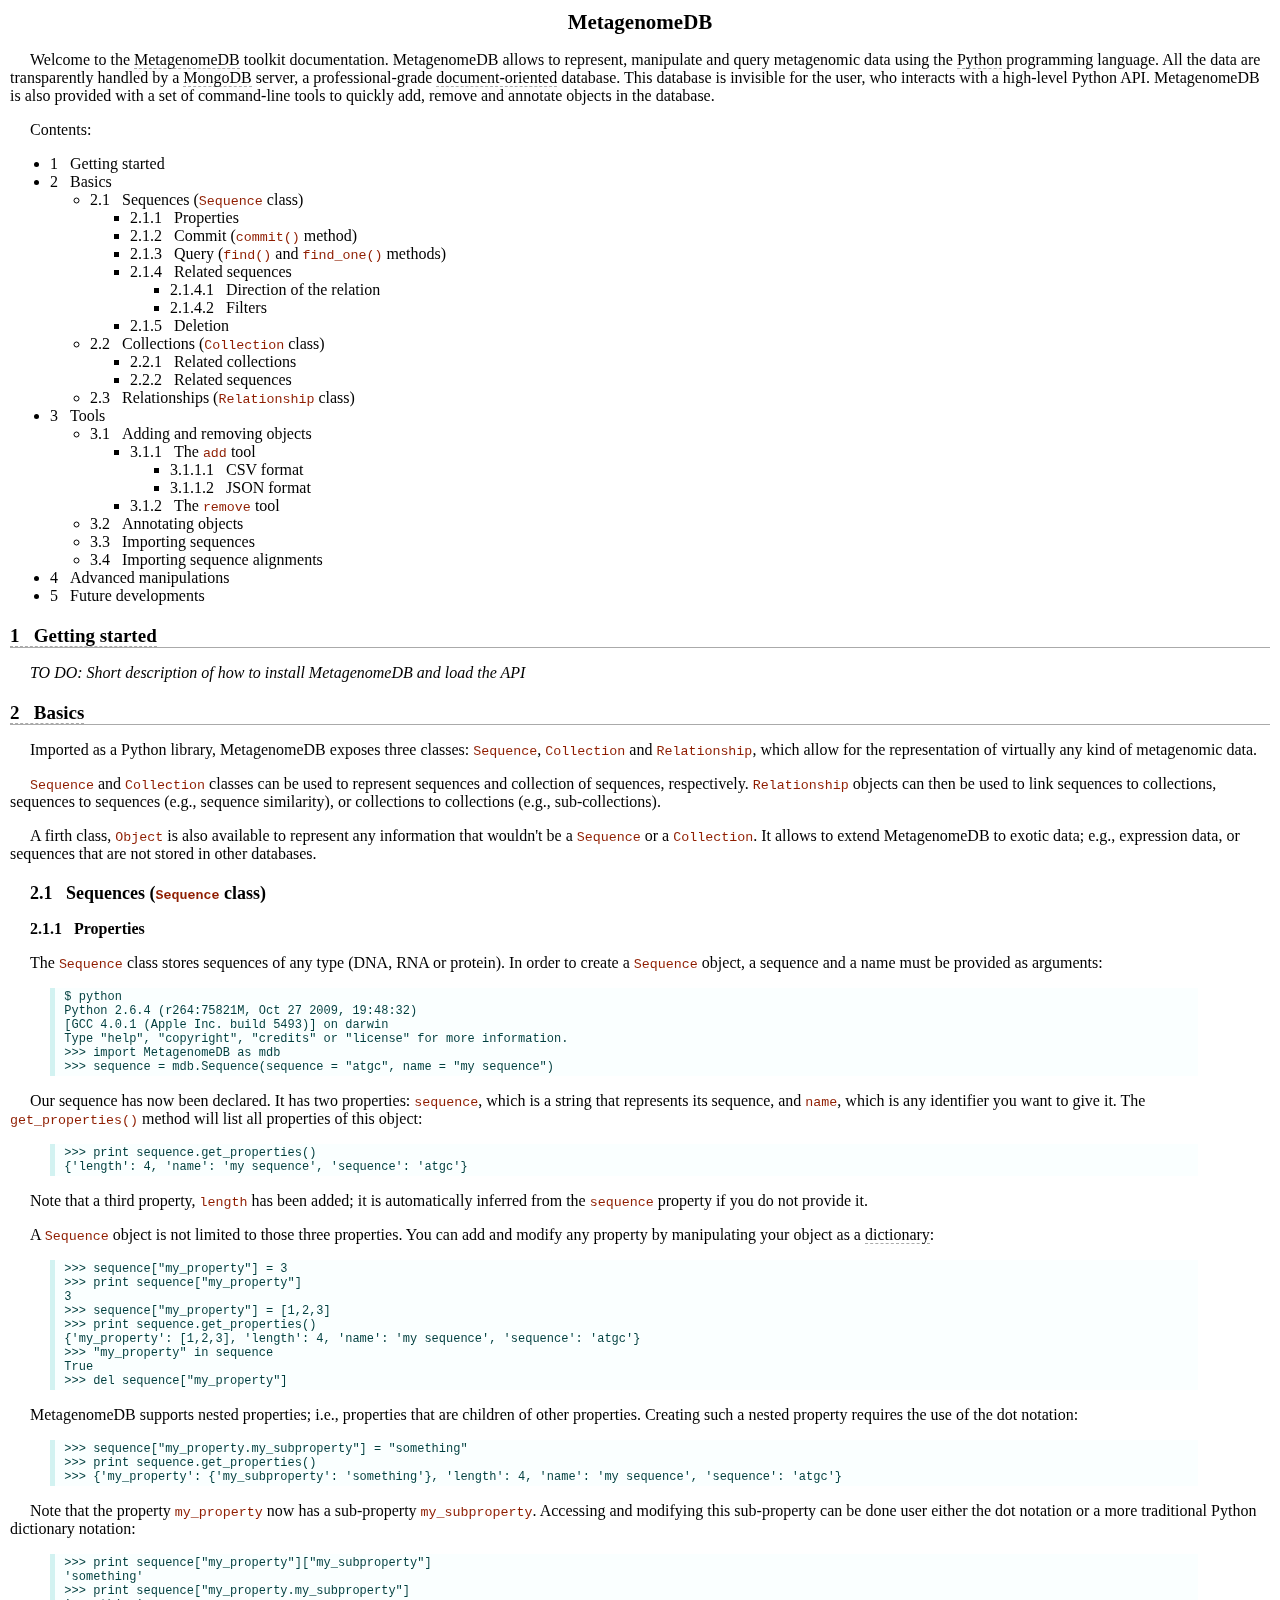
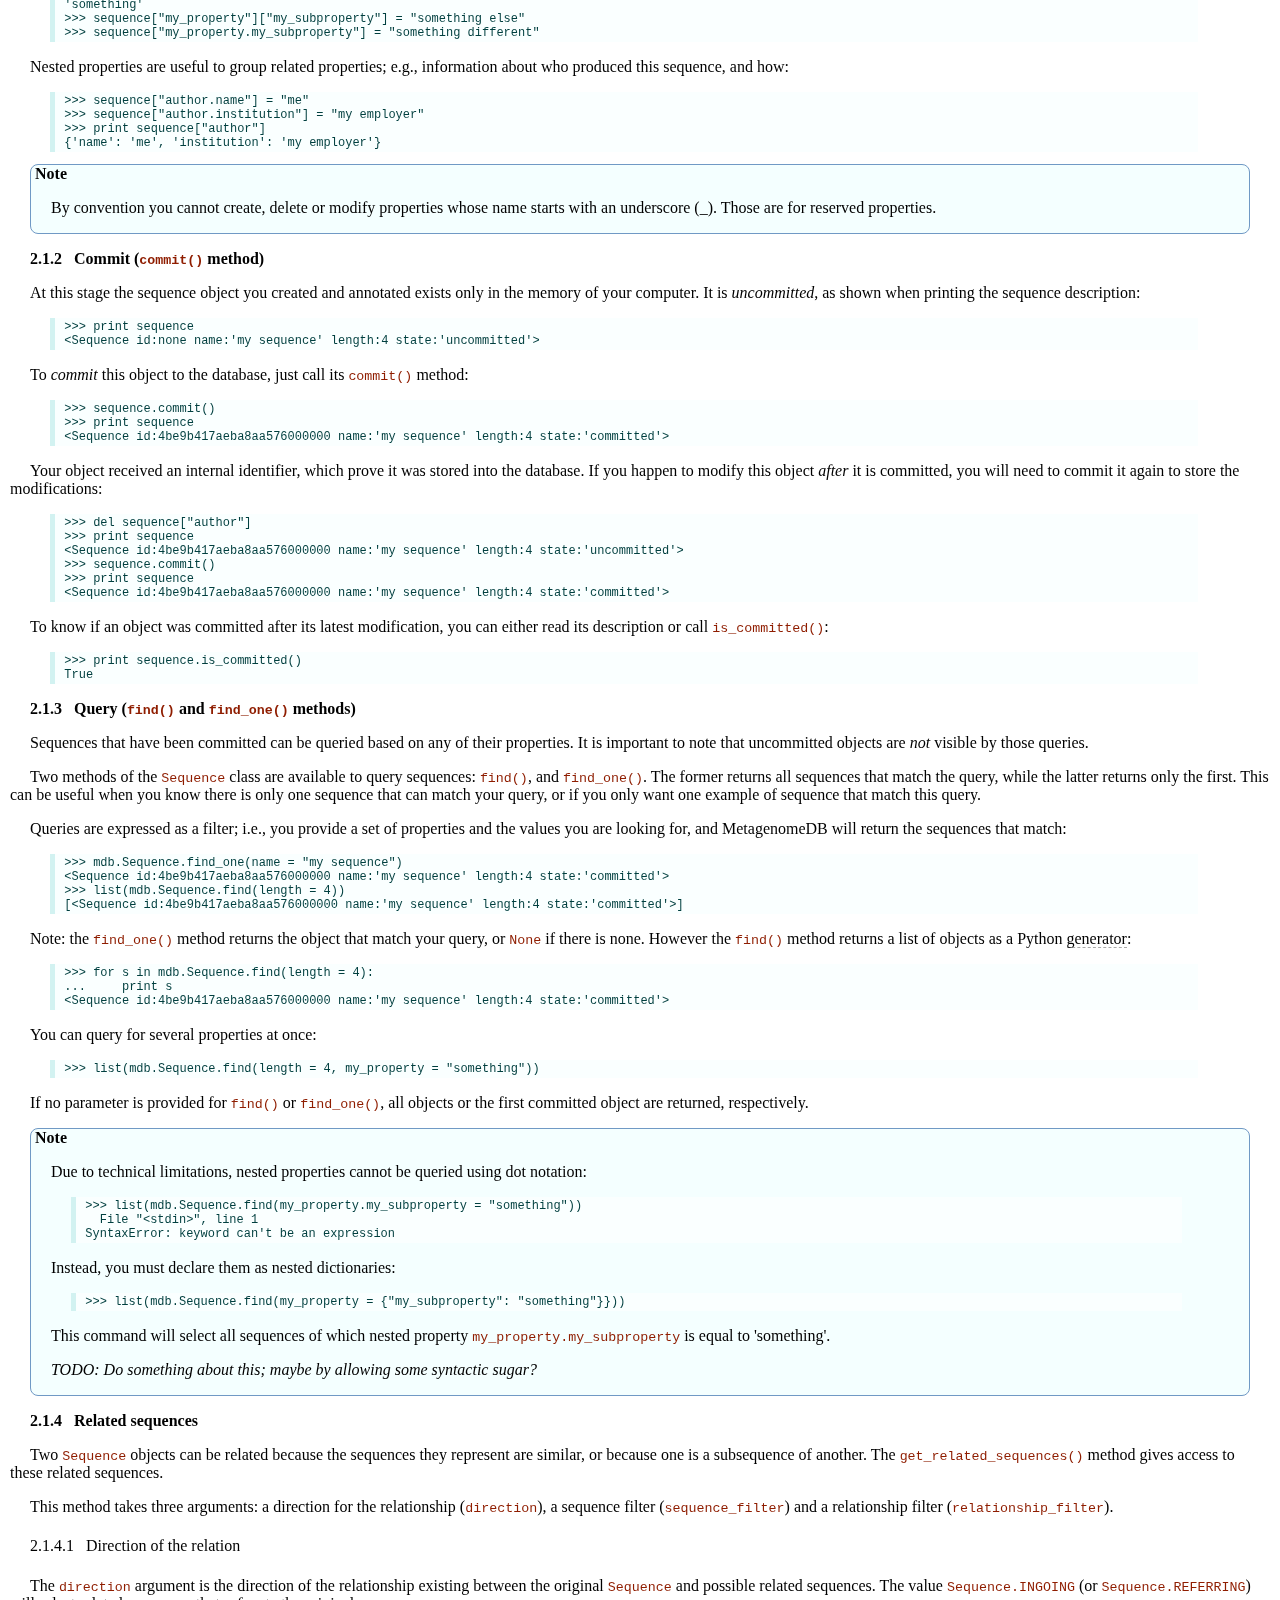
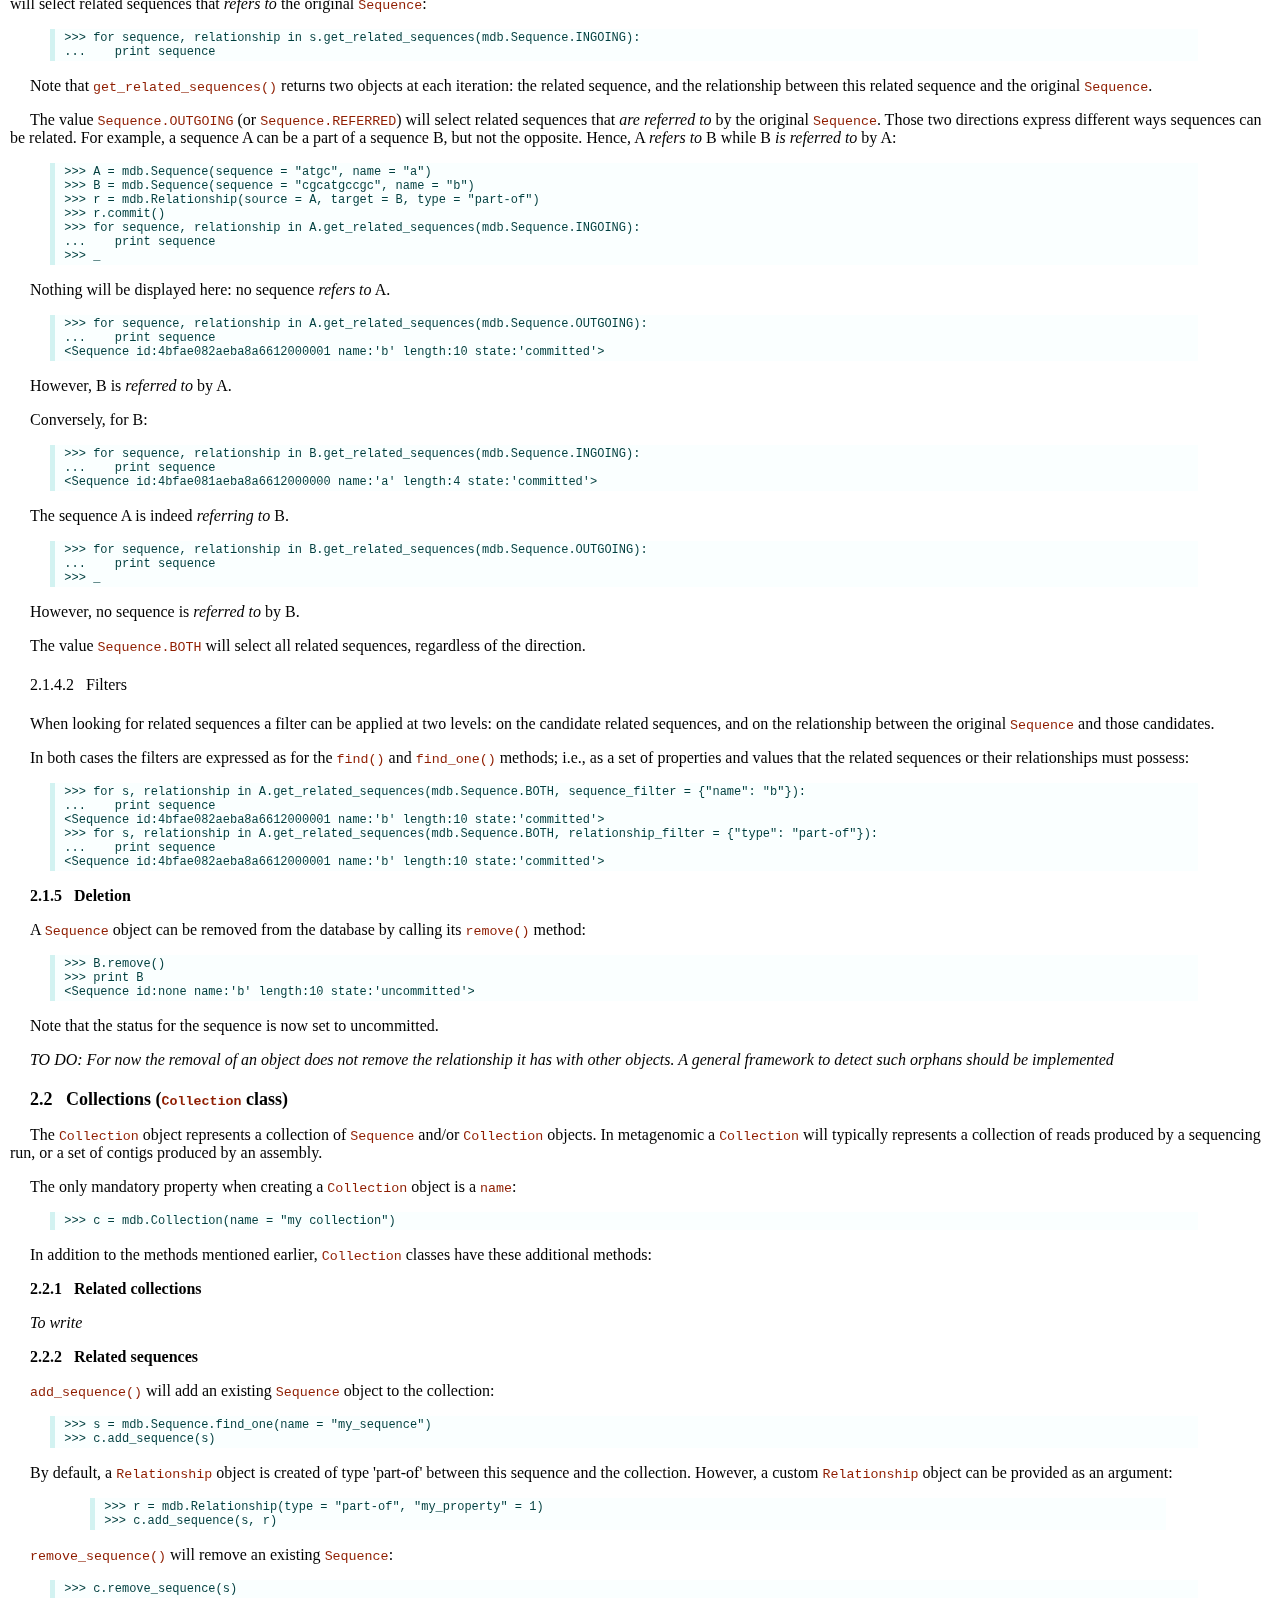
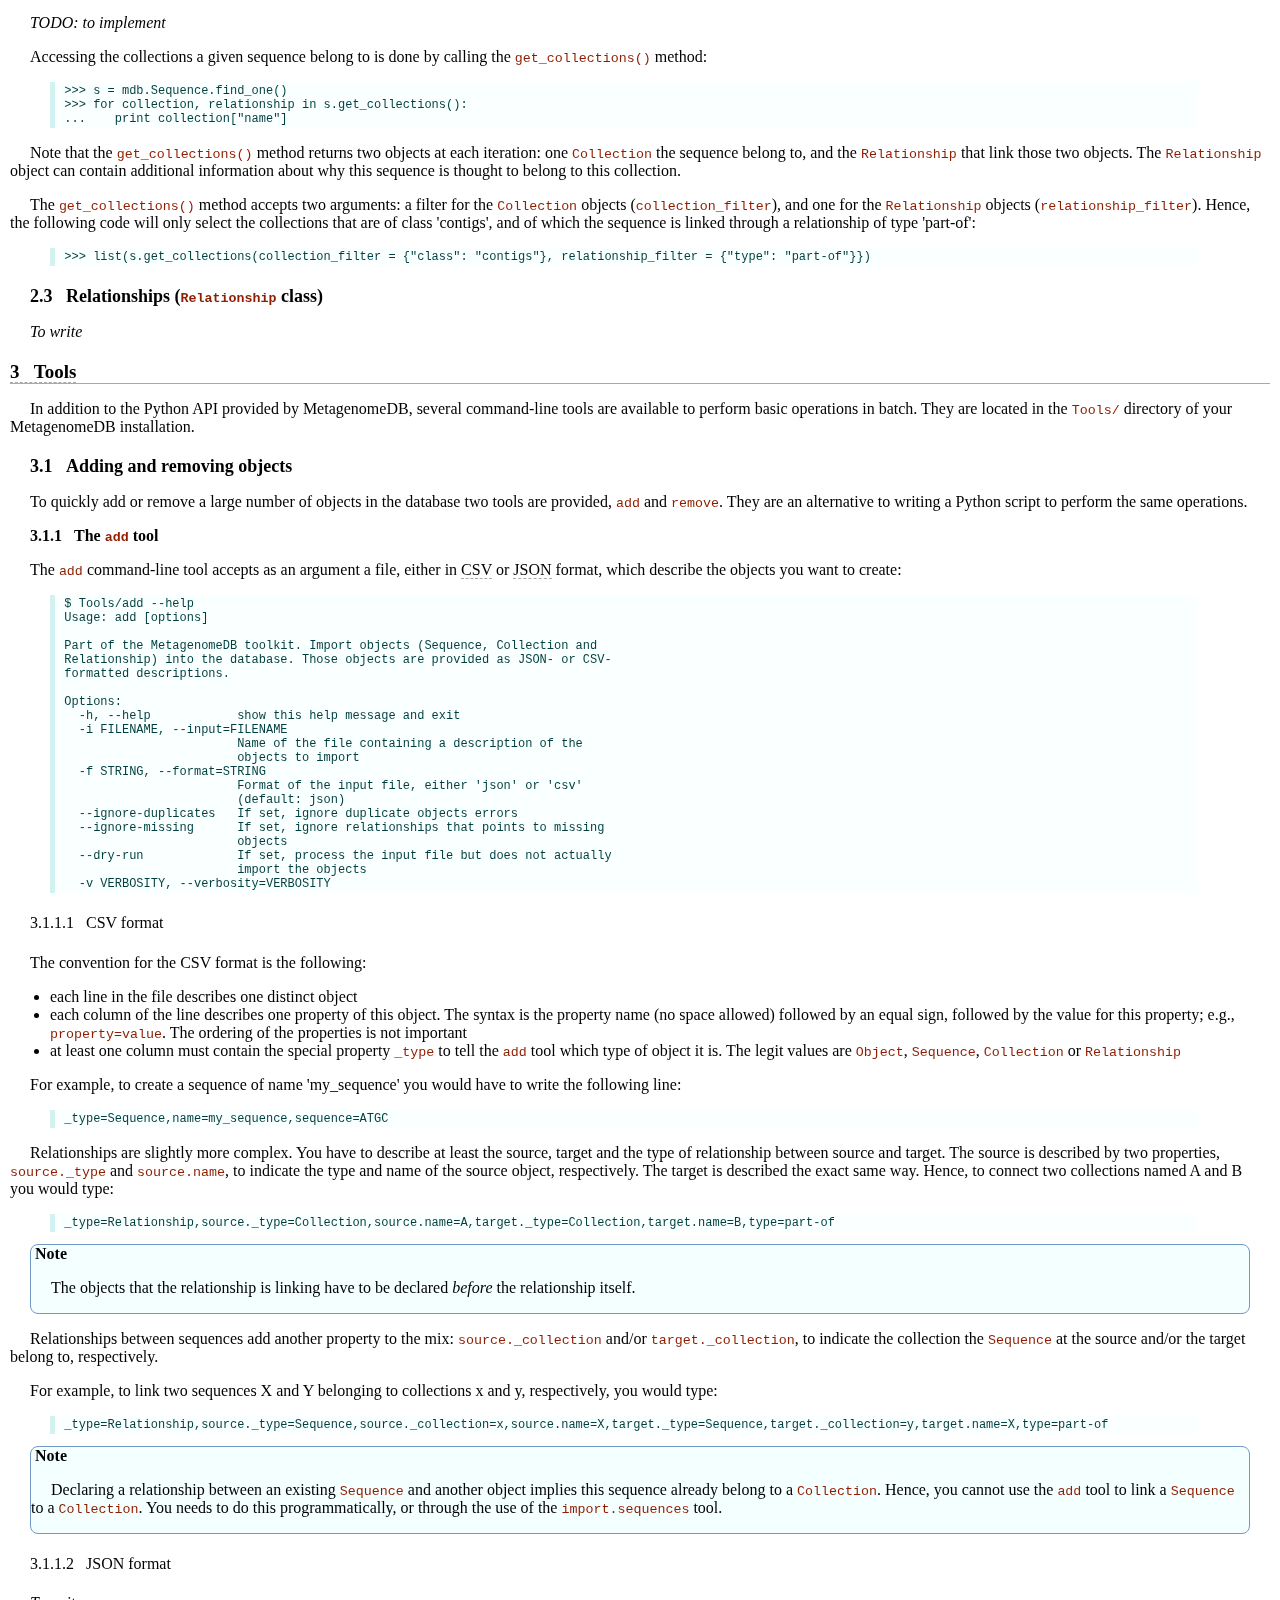
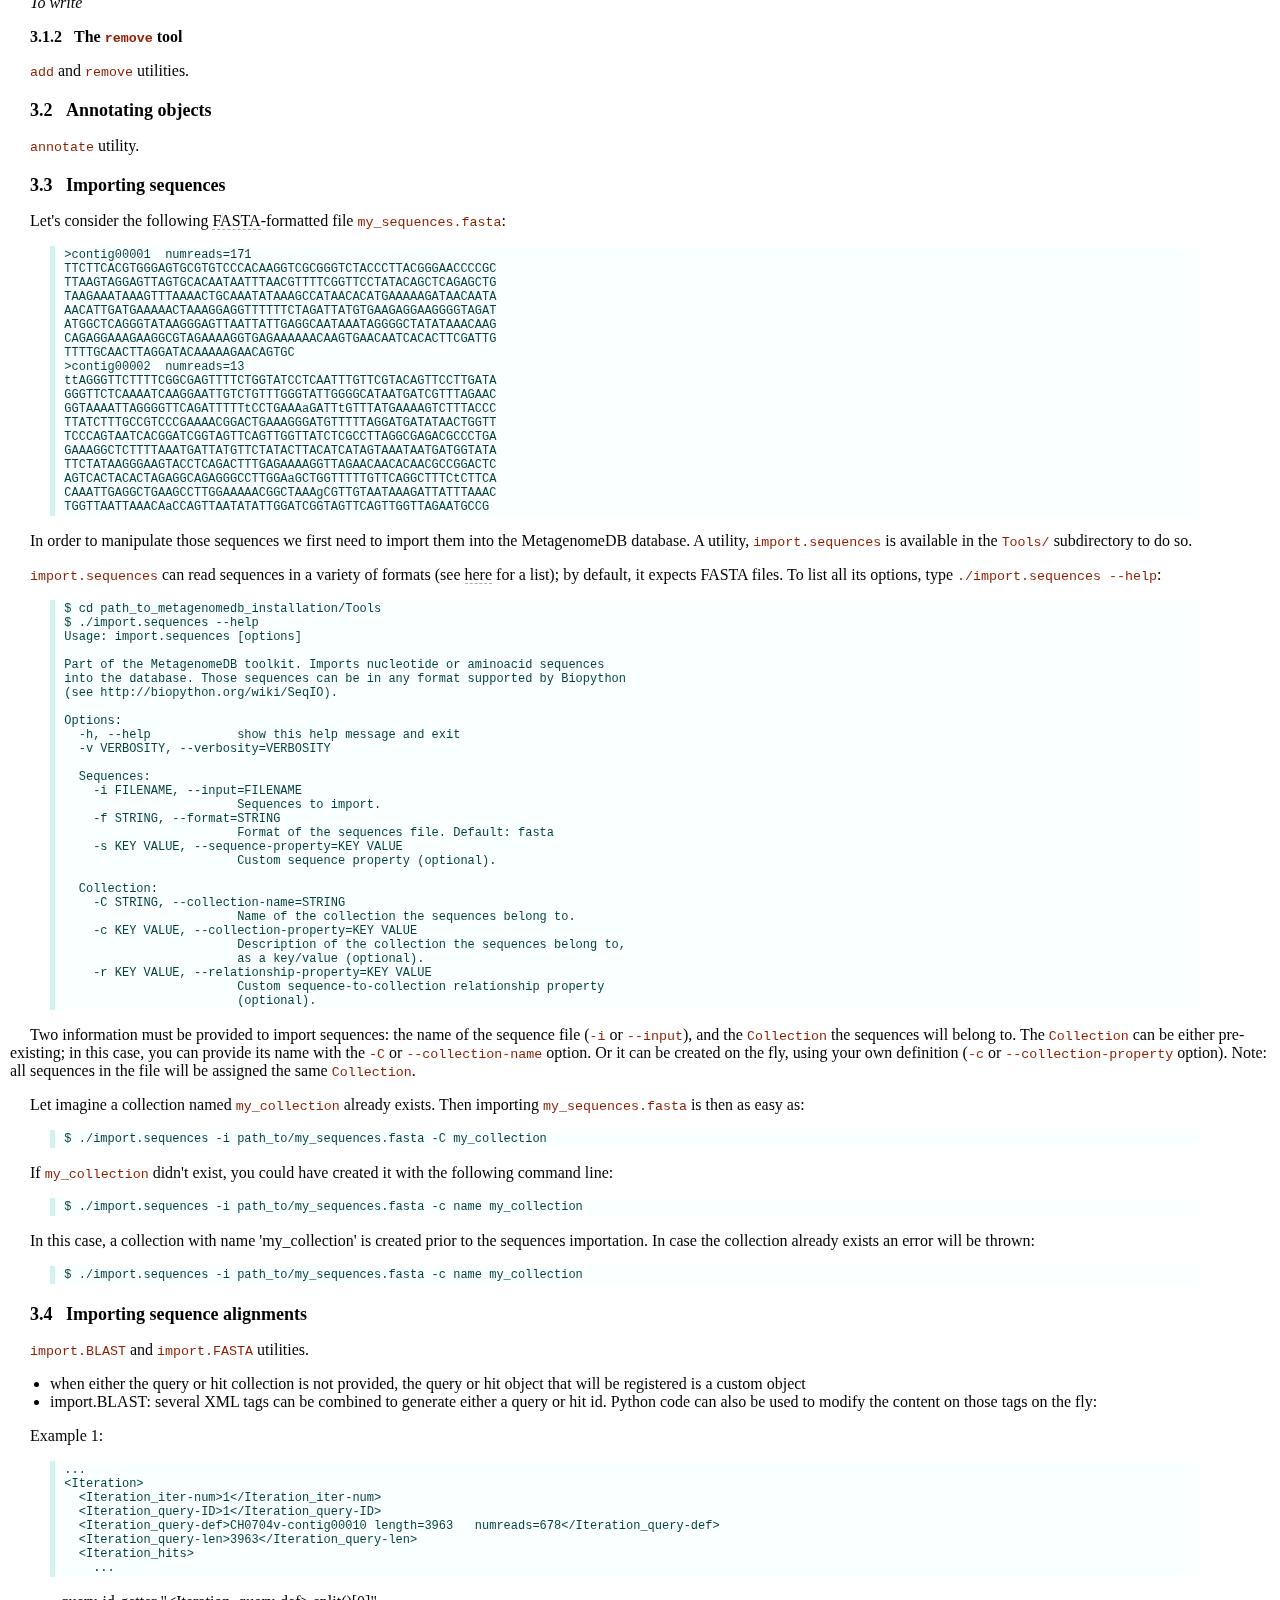
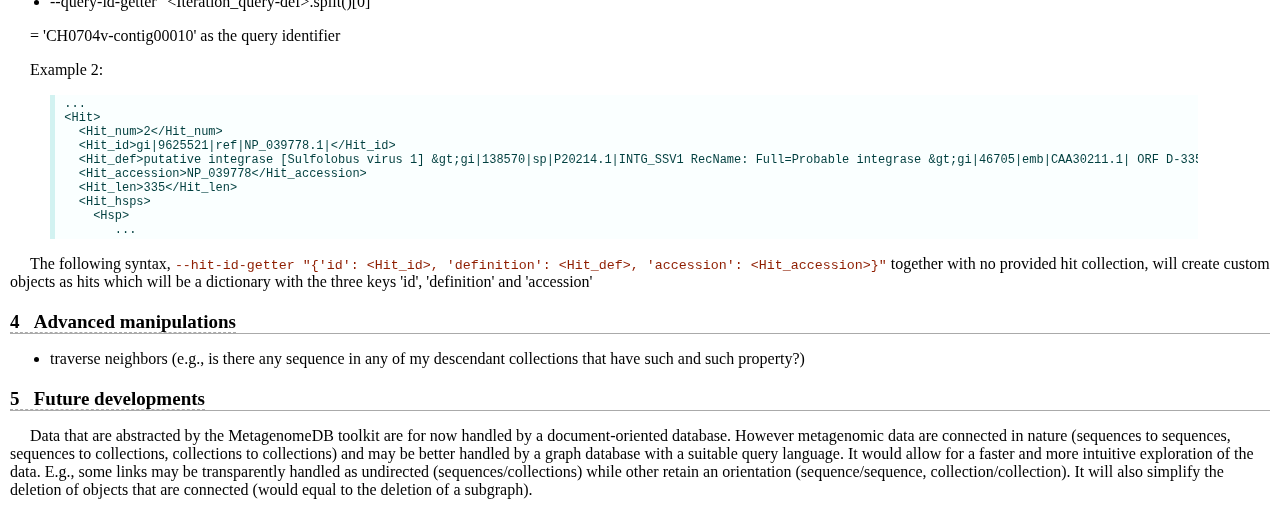
<file: doc/index.html>
<?xml version="1.0" encoding="utf-8" ?>
<!DOCTYPE html PUBLIC "-//W3C//DTD XHTML 1.0 Transitional//EN" "http://www.w3.org/TR/xhtml1/DTD/xhtml1-transitional.dtd">
<html xmlns="http://www.w3.org/1999/xhtml" xml:lang="en" lang="en">
<head>
<meta http-equiv="Content-Type" content="text/html; charset=utf-8" />
<meta name="generator" content="Docutils 0.6: http://docutils.sourceforge.net/" />
<title>MetagenomeDB</title>
<style type="text/css">

BODY {
	margin: 0;
	padding: 10px;
	font-family: Georgia, serif;
	font-size: 16px;
	color: #000;
}

PRE {
	font-family: Fixedsys, Monaco, Courier;
	font-size: 9pt;
	padding: 2px 0 2px 7pt;
	border-left: 5px solid #d2f2f1;
	margin-left: 40px;
	color: #003f3f;
	background: #faffff;
	overflow: auto;
	width: 90%;
 }

CODE, TT {
	font-family: Fixedsys, Monaco, Courier;
	font-size: 10pt;
	color: #8F1D00;
 }

H1.title {
	margin-top: 0px;
	font-size: 21px;
	border: none;
	text-align: center;
}

H1 {
	font-size: 19px;
	border-bottom: 1px solid #aaa;
	margin-top: 20px;
}

H2 {
	font-size: 18px;
	margin-left: 20px;
	margin-top: 20px;
}

H3 {
	font-size: 16px;
	margin-left: 20px;
}

H4 {
	font-size: 16px;
	margin-left: 20px;
	font-weight: normal;
}

P {
	text-indent: 20px;
}

A, A:hover, A:visited {
	color: #000;
	text-decoration: none;
	text-transformation: none;
	border-bottom: 1px dashed #aaa;	
}

H2 > A, H2 > A:hover, H2 > A:visited,
H3 > A, H3 > A:hover, H3 > A:visited,
H4 > A, H4 > A:hover, H4 > A:visited,
DIV.contents * A, DIV.contents * A:visited {
	border-bottom: none;
}

DIV.note {
	border: 1px solid #7099C5;
	background: #f4ffff;
	padding: 0;
	margin-left: 20px;
	margin-right: 20px;
	-webkit-border-radius: 8px;
	-moz-border-radius: 8px;
}

DIV.note > P.first {
	font-weight: bold;
	display: inline;
	padding: 4px 0 0 4px;
}
</style>
</head>
<body>
<div class="document" id="metagenomedb">
<h1 class="title">MetagenomeDB</h1>

<p>Welcome to the <a class="reference external" href="http://github.com/ajmazurie/MetagenomeDB">MetagenomeDB</a> toolkit documentation. MetagenomeDB allows to represent, manipulate and query metagenomic data using the <a class="reference external" href="http://www.python.org">Python</a> programming language. All the data are transparently handled by a <a class="reference external" href="http://www.mongodb.org">MongoDB</a> server, a professional-grade <a class="reference external" href="http://en.wikipedia.org/wiki/Document-oriented_database">document-oriented</a> database. This database is invisible for the user, who interacts with a high-level Python API. MetagenomeDB is also provided with a set of command-line tools to quickly add, remove and annotate objects in the database.</p>
<div class="contents topic" id="contents">
<p class="topic-title first">Contents:</p>
<ul class="auto-toc simple">
<li><a class="reference internal" href="#getting-started" id="id3">1&nbsp;&nbsp;&nbsp;Getting started</a></li>
<li><a class="reference internal" href="#basics" id="id4">2&nbsp;&nbsp;&nbsp;Basics</a><ul class="auto-toc">
<li><a class="reference internal" href="#sequences-sequence-class" id="id5">2.1&nbsp;&nbsp;&nbsp;Sequences (<tt class="docutils literal">Sequence</tt> class)</a><ul class="auto-toc">
<li><a class="reference internal" href="#properties" id="id6">2.1.1&nbsp;&nbsp;&nbsp;Properties</a></li>
<li><a class="reference internal" href="#commit-commit-method" id="id7">2.1.2&nbsp;&nbsp;&nbsp;Commit (<tt class="docutils literal">commit()</tt> method)</a></li>
<li><a class="reference internal" href="#query-find-and-find-one-methods" id="id8">2.1.3&nbsp;&nbsp;&nbsp;Query (<tt class="docutils literal">find()</tt> and <tt class="docutils literal">find_one()</tt> methods)</a></li>
<li><a class="reference internal" href="#related-sequences" id="id9">2.1.4&nbsp;&nbsp;&nbsp;Related sequences</a><ul class="auto-toc">
<li><a class="reference internal" href="#direction-of-the-relation" id="id10">2.1.4.1&nbsp;&nbsp;&nbsp;Direction of the relation</a></li>
<li><a class="reference internal" href="#filters" id="id11">2.1.4.2&nbsp;&nbsp;&nbsp;Filters</a></li>
</ul>
</li>
<li><a class="reference internal" href="#deletion" id="id12">2.1.5&nbsp;&nbsp;&nbsp;Deletion</a></li>
</ul>
</li>
<li><a class="reference internal" href="#collections-collection-class" id="id13">2.2&nbsp;&nbsp;&nbsp;Collections (<tt class="docutils literal">Collection</tt> class)</a><ul class="auto-toc">
<li><a class="reference internal" href="#related-collections" id="id14">2.2.1&nbsp;&nbsp;&nbsp;Related collections</a></li>
<li><a class="reference internal" href="#id2" id="id15">2.2.2&nbsp;&nbsp;&nbsp;Related sequences</a></li>
</ul>
</li>
<li><a class="reference internal" href="#relationships-relationship-class" id="id16">2.3&nbsp;&nbsp;&nbsp;Relationships (<tt class="docutils literal">Relationship</tt> class)</a></li>
</ul>
</li>
<li><a class="reference internal" href="#tools" id="id17">3&nbsp;&nbsp;&nbsp;Tools</a><ul class="auto-toc">
<li><a class="reference internal" href="#adding-and-removing-objects" id="id18">3.1&nbsp;&nbsp;&nbsp;Adding and removing objects</a><ul class="auto-toc">
<li><a class="reference internal" href="#the-add-tool" id="id19">3.1.1&nbsp;&nbsp;&nbsp;The <tt class="docutils literal">add</tt> tool</a><ul class="auto-toc">
<li><a class="reference internal" href="#csv-format" id="id20">3.1.1.1&nbsp;&nbsp;&nbsp;CSV format</a></li>
<li><a class="reference internal" href="#json-format" id="id21">3.1.1.2&nbsp;&nbsp;&nbsp;JSON format</a></li>
</ul>
</li>
<li><a class="reference internal" href="#the-remove-tool" id="id22">3.1.2&nbsp;&nbsp;&nbsp;The <tt class="docutils literal">remove</tt> tool</a></li>
</ul>
</li>
<li><a class="reference internal" href="#annotating-objects" id="id23">3.2&nbsp;&nbsp;&nbsp;Annotating objects</a></li>
<li><a class="reference internal" href="#importing-sequences" id="id24">3.3&nbsp;&nbsp;&nbsp;Importing sequences</a></li>
<li><a class="reference internal" href="#importing-sequence-alignments" id="id25">3.4&nbsp;&nbsp;&nbsp;Importing sequence alignments</a></li>
</ul>
</li>
<li><a class="reference internal" href="#advanced-manipulations" id="id26">4&nbsp;&nbsp;&nbsp;Advanced manipulations</a></li>
<li><a class="reference internal" href="#future-developments" id="id27">5&nbsp;&nbsp;&nbsp;Future developments</a></li>
</ul>
</div>
<div class="section" id="getting-started">
<h1><a class="toc-backref" href="#id3">1&nbsp;&nbsp;&nbsp;Getting started</a></h1>
<p><em>TO DO: Short description of how to install MetagenomeDB and load the API</em></p>
</div>
<div class="section" id="basics">
<h1><a class="toc-backref" href="#id4">2&nbsp;&nbsp;&nbsp;Basics</a></h1>
<p>Imported as a Python library, MetagenomeDB exposes three classes: <tt class="docutils literal">Sequence</tt>, <tt class="docutils literal">Collection</tt> and <tt class="docutils literal">Relationship</tt>, which allow for the representation of virtually any kind of metagenomic data.</p>
<p><tt class="docutils literal">Sequence</tt> and <tt class="docutils literal">Collection</tt> classes can be used to represent sequences and collection of sequences, respectively. <tt class="docutils literal">Relationship</tt> objects can then be used to link sequences to collections, sequences to sequences (e.g., sequence similarity), or collections to collections (e.g., sub-collections).</p>
<p>A firth class, <tt class="docutils literal">Object</tt> is also available to represent any information that wouldn't be a <tt class="docutils literal">Sequence</tt> or a <tt class="docutils literal">Collection</tt>. It allows to extend MetagenomeDB to exotic data; e.g., expression data, or sequences that are not stored in other databases.</p>
<div class="section" id="sequences-sequence-class">
<h2><a class="toc-backref" href="#id5">2.1&nbsp;&nbsp;&nbsp;Sequences (<tt class="docutils literal">Sequence</tt> class)</a></h2>
<div class="section" id="properties">
<h3><a class="toc-backref" href="#id6">2.1.1&nbsp;&nbsp;&nbsp;Properties</a></h3>
<p>The <tt class="docutils literal">Sequence</tt> class stores sequences of any type (DNA, RNA or protein). In order to create a <tt class="docutils literal">Sequence</tt> object, a sequence and a name must be provided as arguments:</p>
<pre class="literal-block">
$ python
Python 2.6.4 (r264:75821M, Oct 27 2009, 19:48:32)
[GCC 4.0.1 (Apple Inc. build 5493)] on darwin
Type &quot;help&quot;, &quot;copyright&quot;, &quot;credits&quot; or &quot;license&quot; for more information.
&gt;&gt;&gt; import MetagenomeDB as mdb
&gt;&gt;&gt; sequence = mdb.Sequence(sequence = &quot;atgc&quot;, name = &quot;my sequence&quot;)
</pre>
<p>Our sequence has now been declared. It has two properties: <tt class="docutils literal">sequence</tt>, which is a string that represents its sequence, and <tt class="docutils literal">name</tt>, which is any identifier you want to give it. The <tt class="docutils literal">get_properties()</tt> method will list all properties of this object:</p>
<pre class="literal-block">
&gt;&gt;&gt; print sequence.get_properties()
{'length': 4, 'name': 'my sequence', 'sequence': 'atgc'}
</pre>
<p>Note that a third property, <tt class="docutils literal">length</tt> has been added; it is automatically inferred from the <tt class="docutils literal">sequence</tt> property if you do not provide it.</p>
<p>A <tt class="docutils literal">Sequence</tt> object is not limited to those three properties. You can add and modify any property by manipulating your object as a <a class="reference external" href="http://docs.python.org/tutorial/datastructures.html#dictionaries">dictionary</a>:</p>
<pre class="literal-block">
&gt;&gt;&gt; sequence[&quot;my_property&quot;] = 3
&gt;&gt;&gt; print sequence[&quot;my_property&quot;]
3
&gt;&gt;&gt; sequence[&quot;my_property&quot;] = [1,2,3]
&gt;&gt;&gt; print sequence.get_properties()
{'my_property': [1,2,3], 'length': 4, 'name': 'my sequence', 'sequence': 'atgc'}
&gt;&gt;&gt; &quot;my_property&quot; in sequence
True
&gt;&gt;&gt; del sequence[&quot;my_property&quot;]
</pre>
<p>MetagenomeDB supports nested properties; i.e., properties that are children of other properties. Creating such a nested property requires the use of the dot notation:</p>
<pre class="literal-block">
&gt;&gt;&gt; sequence[&quot;my_property.my_subproperty&quot;] = &quot;something&quot;
&gt;&gt;&gt; print sequence.get_properties()
&gt;&gt;&gt; {'my_property': {'my_subproperty': 'something'}, 'length': 4, 'name': 'my sequence', 'sequence': 'atgc'}
</pre>
<p>Note that the property <tt class="docutils literal">my_property</tt> now has a sub-property <tt class="docutils literal">my_subproperty</tt>. Accessing and modifying this sub-property can be done user either the dot notation or a more traditional Python dictionary notation:</p>
<pre class="literal-block">
&gt;&gt;&gt; print sequence[&quot;my_property&quot;][&quot;my_subproperty&quot;]
'something'
&gt;&gt;&gt; print sequence[&quot;my_property.my_subproperty&quot;]
'something'
&gt;&gt;&gt; sequence[&quot;my_property&quot;][&quot;my_subproperty&quot;] = &quot;something else&quot;
&gt;&gt;&gt; sequence[&quot;my_property.my_subproperty&quot;] = &quot;something different&quot;
</pre>
<p>Nested properties are useful to group related properties; e.g., information about who produced this sequence, and how:</p>
<pre class="literal-block">
&gt;&gt;&gt; sequence[&quot;author.name&quot;] = &quot;me&quot;
&gt;&gt;&gt; sequence[&quot;author.institution&quot;] = &quot;my employer&quot;
&gt;&gt;&gt; print sequence[&quot;author&quot;]
{'name': 'me', 'institution': 'my employer'}
</pre>
<div class="note">
<p class="first admonition-title">Note</p>
<p class="last">By convention you cannot create, delete or modify properties whose name starts with an underscore (_). Those are for reserved properties.</p>
</div>
</div>
<div class="section" id="commit-commit-method">
<h3><a class="toc-backref" href="#id7">2.1.2&nbsp;&nbsp;&nbsp;Commit (<tt class="docutils literal">commit()</tt> method)</a></h3>
<p>At this stage the sequence object you created and annotated exists only in the memory of your computer. It is <cite>uncommitted</cite>, as shown when printing the sequence description:</p>
<pre class="literal-block">
&gt;&gt;&gt; print sequence
&lt;Sequence id:none name:'my sequence' length:4 state:'uncommitted'&gt;
</pre>
<p>To <cite>commit</cite> this object to the database, just call its <tt class="docutils literal">commit()</tt> method:</p>
<pre class="literal-block">
&gt;&gt;&gt; sequence.commit()
&gt;&gt;&gt; print sequence
&lt;Sequence id:4be9b417aeba8aa576000000 name:'my sequence' length:4 state:'committed'&gt;
</pre>
<p>Your object received an internal identifier, which prove it was stored into the database. If you happen to modify this object <cite>after</cite> it is committed, you will need to commit it again to store the modifications:</p>
<pre class="literal-block">
&gt;&gt;&gt; del sequence[&quot;author&quot;]
&gt;&gt;&gt; print sequence
&lt;Sequence id:4be9b417aeba8aa576000000 name:'my sequence' length:4 state:'uncommitted'&gt;
&gt;&gt;&gt; sequence.commit()
&gt;&gt;&gt; print sequence
&lt;Sequence id:4be9b417aeba8aa576000000 name:'my sequence' length:4 state:'committed'&gt;
</pre>
<p>To know if an object was committed after its latest modification, you can either read its description or call <tt class="docutils literal">is_committed()</tt>:</p>
<pre class="literal-block">
&gt;&gt;&gt; print sequence.is_committed()
True
</pre>
</div>
<div class="section" id="query-find-and-find-one-methods">
<h3><a class="toc-backref" href="#id8">2.1.3&nbsp;&nbsp;&nbsp;Query (<tt class="docutils literal">find()</tt> and <tt class="docutils literal">find_one()</tt> methods)</a></h3>
<p>Sequences that have been committed can be queried based on any of their properties. It is important to note that uncommitted objects are <cite>not</cite> visible by those queries.</p>
<p>Two methods of the <tt class="docutils literal">Sequence</tt> class are available to query sequences: <tt class="docutils literal">find()</tt>, and <tt class="docutils literal">find_one()</tt>. The former returns all sequences that match the query, while the latter returns only the first. This can be useful when you know there is only one sequence that can match your query, or if you only want one example of sequence that match this query.</p>
<p>Queries are expressed as a filter; i.e., you provide a set of properties and the values you are looking for, and MetagenomeDB will return the sequences that match:</p>
<pre class="literal-block">
&gt;&gt;&gt; mdb.Sequence.find_one(name = &quot;my sequence&quot;)
&lt;Sequence id:4be9b417aeba8aa576000000 name:'my sequence' length:4 state:'committed'&gt;
&gt;&gt;&gt; list(mdb.Sequence.find(length = 4))
[&lt;Sequence id:4be9b417aeba8aa576000000 name:'my sequence' length:4 state:'committed'&gt;]
</pre>
<p>Note: the <tt class="docutils literal">find_one()</tt> method returns the object that match your query, or <tt class="docutils literal">None</tt> if there is none. However the <tt class="docutils literal">find()</tt> method returns a list of objects as a Python <a class="reference external" href="http://en.wikipedia.org/wiki/Iterator#Python">generator</a>:</p>
<pre class="literal-block">
&gt;&gt;&gt; for s in mdb.Sequence.find(length = 4):
...     print s
&lt;Sequence id:4be9b417aeba8aa576000000 name:'my sequence' length:4 state:'committed'&gt;
</pre>
<p>You can query for several properties at once:</p>
<pre class="literal-block">
&gt;&gt;&gt; list(mdb.Sequence.find(length = 4, my_property = &quot;something&quot;))
</pre>
<p>If no parameter is provided for <tt class="docutils literal">find()</tt> or <tt class="docutils literal">find_one()</tt>, all objects or the first committed object are returned, respectively.</p>
<div class="note">
<p class="first admonition-title">Note</p>
<p>Due to technical limitations, nested properties cannot be queried using dot notation:</p>
<pre class="literal-block">
&gt;&gt;&gt; list(mdb.Sequence.find(my_property.my_subproperty = &quot;something&quot;))
  File &quot;&lt;stdin&gt;&quot;, line 1
SyntaxError: keyword can't be an expression
</pre>
<p>Instead, you must declare them as nested dictionaries:</p>
<pre class="literal-block">
&gt;&gt;&gt; list(mdb.Sequence.find(my_property = {&quot;my_subproperty&quot;: &quot;something&quot;}}))
</pre>
<p>This command will select all sequences of which nested property <tt class="docutils literal">my_property.my_subproperty</tt> is equal to 'something'.</p>
<p class="last"><cite>TODO: Do something about this; maybe by allowing some syntactic sugar?</cite></p>
</div>
</div>
<div class="section" id="related-sequences">
<h3><a class="toc-backref" href="#id9">2.1.4&nbsp;&nbsp;&nbsp;Related sequences</a></h3>
<p>Two <tt class="docutils literal">Sequence</tt> objects can be related because the sequences they represent are similar, or because one is a subsequence of another. The <tt class="docutils literal">get_related_sequences()</tt> method gives access to these related sequences.</p>
<p>This method takes three arguments: a direction for the relationship (<tt class="docutils literal">direction</tt>), a sequence filter (<tt class="docutils literal">sequence_filter</tt>) and a relationship filter (<tt class="docutils literal">relationship_filter</tt>).</p>
<div class="section" id="direction-of-the-relation">
<h4><a class="toc-backref" href="#id10">2.1.4.1&nbsp;&nbsp;&nbsp;Direction of the relation</a></h4>
<p>The <tt class="docutils literal">direction</tt> argument is the direction of the relationship existing between the original <tt class="docutils literal">Sequence</tt> and possible related sequences. The value <tt class="docutils literal">Sequence.INGOING</tt> (or <tt class="docutils literal">Sequence.REFERRING</tt>) will select related sequences that <cite>refers to</cite> the original <tt class="docutils literal">Sequence</tt>:</p>
<pre class="literal-block">
&gt;&gt;&gt; for sequence, relationship in s.get_related_sequences(mdb.Sequence.INGOING):
...    print sequence
</pre>
<p>Note that <tt class="docutils literal">get_related_sequences()</tt> returns two objects at each iteration: the related sequence, and the relationship between this related sequence and the original <tt class="docutils literal">Sequence</tt>.</p>
<p>The value <tt class="docutils literal">Sequence.OUTGOING</tt> (or <tt class="docutils literal">Sequence.REFERRED</tt>) will select related sequences that <cite>are referred to</cite> by the original <tt class="docutils literal">Sequence</tt>. Those two directions express different ways sequences can be related. For example, a sequence A can be a part of a sequence B, but not the opposite. Hence, A <cite>refers to</cite> B while B <cite>is referred to</cite> by A:</p>
<pre class="literal-block">
&gt;&gt;&gt; A = mdb.Sequence(sequence = &quot;atgc&quot;, name = &quot;a&quot;)
&gt;&gt;&gt; B = mdb.Sequence(sequence = &quot;cgcatgccgc&quot;, name = &quot;b&quot;)
&gt;&gt;&gt; r = mdb.Relationship(source = A, target = B, type = &quot;part-of&quot;)
&gt;&gt;&gt; r.commit()
&gt;&gt;&gt; for sequence, relationship in A.get_related_sequences(mdb.Sequence.INGOING):
...    print sequence
&gt;&gt;&gt; _
</pre>
<p>Nothing will be displayed here: no sequence <cite>refers to</cite> A.</p>
<pre class="literal-block">
&gt;&gt;&gt; for sequence, relationship in A.get_related_sequences(mdb.Sequence.OUTGOING):
...    print sequence
&lt;Sequence id:4bfae082aeba8a6612000001 name:'b' length:10 state:'committed'&gt;
</pre>
<p>However, B is <cite>referred to</cite> by A.</p>
<p>Conversely, for B:</p>
<pre class="literal-block">
&gt;&gt;&gt; for sequence, relationship in B.get_related_sequences(mdb.Sequence.INGOING):
...    print sequence
&lt;Sequence id:4bfae081aeba8a6612000000 name:'a' length:4 state:'committed'&gt;
</pre>
<p>The sequence A is indeed <cite>referring to</cite> B.</p>
<pre class="literal-block">
&gt;&gt;&gt; for sequence, relationship in B.get_related_sequences(mdb.Sequence.OUTGOING):
...    print sequence
&gt;&gt;&gt; _
</pre>
<p>However, no sequence is <cite>referred to</cite> by B.</p>
<p>The value <tt class="docutils literal">Sequence.BOTH</tt> will select all related sequences, regardless of the direction.</p>
</div>
<div class="section" id="filters">
<h4><a class="toc-backref" href="#id11">2.1.4.2&nbsp;&nbsp;&nbsp;Filters</a></h4>
<p>When looking for related sequences a filter can be applied at two levels: on the candidate related sequences, and on the relationship between the original <tt class="docutils literal">Sequence</tt> and those candidates.</p>
<p>In both cases the filters are expressed as for the <tt class="docutils literal">find()</tt> and <tt class="docutils literal">find_one()</tt> methods; i.e., as a set of properties and values that the related sequences or their relationships must possess:</p>
<pre class="literal-block">
&gt;&gt;&gt; for s, relationship in A.get_related_sequences(mdb.Sequence.BOTH, sequence_filter = {&quot;name&quot;: &quot;b&quot;}):
...    print sequence
&lt;Sequence id:4bfae082aeba8a6612000001 name:'b' length:10 state:'committed'&gt;
&gt;&gt;&gt; for s, relationship in A.get_related_sequences(mdb.Sequence.BOTH, relationship_filter = {&quot;type&quot;: &quot;part-of&quot;}):
...    print sequence
&lt;Sequence id:4bfae082aeba8a6612000001 name:'b' length:10 state:'committed'&gt;
</pre>
</div>
</div>
<div class="section" id="deletion">
<h3><a class="toc-backref" href="#id12">2.1.5&nbsp;&nbsp;&nbsp;Deletion</a></h3>
<p>A <tt class="docutils literal">Sequence</tt> object can be removed from the database by calling its <tt class="docutils literal">remove()</tt> method:</p>
<pre class="literal-block">
&gt;&gt;&gt; B.remove()
&gt;&gt;&gt; print B
&lt;Sequence id:none name:'b' length:10 state:'uncommitted'&gt;
</pre>
<p>Note that the status for the sequence is now set to uncommitted.</p>
<p><cite>TO DO: For now the removal of an object does not remove the relationship it has with other objects. A general framework to detect such orphans should be implemented</cite></p>
</div>
</div>
<div class="section" id="collections-collection-class">
<h2><a class="toc-backref" href="#id13">2.2&nbsp;&nbsp;&nbsp;Collections (<tt class="docutils literal">Collection</tt> class)</a></h2>
<p>The <tt class="docutils literal">Collection</tt> object represents a collection of <tt class="docutils literal">Sequence</tt> and/or <tt class="docutils literal">Collection</tt> objects. In metagenomic a <tt class="docutils literal">Collection</tt> will typically represents a collection of reads produced by a sequencing run, or a set of contigs produced by an assembly.</p>
<p>The only mandatory property when creating a <tt class="docutils literal">Collection</tt> object is a <tt class="docutils literal">name</tt>:</p>
<pre class="literal-block">
&gt;&gt;&gt; c = mdb.Collection(name = &quot;my collection&quot;)
</pre>
<p>In addition to the methods mentioned earlier, <tt class="docutils literal">Collection</tt> classes have these additional methods:</p>
<div class="section" id="related-collections">
<h3><a class="toc-backref" href="#id14">2.2.1&nbsp;&nbsp;&nbsp;Related collections</a></h3>
<p><em>To write</em></p>
</div>
<div class="section" id="id2">
<h3><a class="toc-backref" href="#id15">2.2.2&nbsp;&nbsp;&nbsp;Related sequences</a></h3>
<p><tt class="docutils literal">add_sequence()</tt> will add an existing <tt class="docutils literal">Sequence</tt> object to the collection:</p>
<pre class="literal-block">
&gt;&gt;&gt; s = mdb.Sequence.find_one(name = &quot;my_sequence&quot;)
&gt;&gt;&gt; c.add_sequence(s)
</pre>
<p>By default, a <tt class="docutils literal">Relationship</tt> object is created of type 'part-of' between this sequence and the collection. However, a custom <tt class="docutils literal">Relationship</tt> object can be provided as an argument:</p>
<blockquote>
<pre class="doctest-block">
&gt;&gt;&gt; r = mdb.Relationship(type = &quot;part-of&quot;, &quot;my_property&quot; = 1)
&gt;&gt;&gt; c.add_sequence(s, r)
</pre>
</blockquote>
<p><tt class="docutils literal">remove_sequence()</tt> will remove an existing <tt class="docutils literal">Sequence</tt>:</p>
<pre class="literal-block">
&gt;&gt;&gt; c.remove_sequence(s)
</pre>
<p><cite>TODO: to implement</cite></p>
<p>Accessing the collections a given sequence belong to is done by calling the <tt class="docutils literal">get_collections()</tt> method:</p>
<pre class="literal-block">
&gt;&gt;&gt; s = mdb.Sequence.find_one()
&gt;&gt;&gt; for collection, relationship in s.get_collections():
...    print collection[&quot;name&quot;]
</pre>
<p>Note that the <tt class="docutils literal">get_collections()</tt> method returns two objects at each iteration: one <tt class="docutils literal">Collection</tt> the sequence belong to, and the <tt class="docutils literal">Relationship</tt> that link those two objects. The <tt class="docutils literal">Relationship</tt> object can contain additional information about why this sequence is thought to belong to this collection.</p>
<p>The <tt class="docutils literal">get_collections()</tt> method accepts two arguments: a filter for the <tt class="docutils literal">Collection</tt> objects (<tt class="docutils literal">collection_filter</tt>), and one for the <tt class="docutils literal">Relationship</tt> objects (<tt class="docutils literal">relationship_filter</tt>). Hence, the following code will only select the collections that are of class 'contigs', and of which the sequence is linked through a relationship of type 'part-of':</p>
<pre class="literal-block">
&gt;&gt;&gt; list(s.get_collections(collection_filter = {&quot;class&quot;: &quot;contigs&quot;}, relationship_filter = {&quot;type&quot;: &quot;part-of&quot;}})
</pre>
</div>
</div>
<div class="section" id="relationships-relationship-class">
<h2><a class="toc-backref" href="#id16">2.3&nbsp;&nbsp;&nbsp;Relationships (<tt class="docutils literal">Relationship</tt> class)</a></h2>
<p><em>To write</em></p>
</div>
</div>
<div class="section" id="tools">
<h1><a class="toc-backref" href="#id17">3&nbsp;&nbsp;&nbsp;Tools</a></h1>
<p>In addition to the Python API provided by MetagenomeDB, several command-line tools are available to perform basic operations in batch. They are located in the <tt class="docutils literal">Tools/</tt> directory of your MetagenomeDB installation.</p>
<div class="section" id="adding-and-removing-objects">
<h2><a class="toc-backref" href="#id18">3.1&nbsp;&nbsp;&nbsp;Adding and removing objects</a></h2>
<p>To quickly add or remove a large number of objects in the database two tools are provided, <tt class="docutils literal">add</tt> and <tt class="docutils literal">remove</tt>. They are an alternative to writing a Python script to perform the same operations.</p>
<div class="section" id="the-add-tool">
<h3><a class="toc-backref" href="#id19">3.1.1&nbsp;&nbsp;&nbsp;The <tt class="docutils literal">add</tt> tool</a></h3>
<p>The <tt class="docutils literal">add</tt> command-line tool accepts as an argument a file, either in <a class="reference external" href="http://en.wikipedia.org/wiki/Comma-separated_values">CSV</a> or <a class="reference external" href="http://en.wikipedia.org/wiki/JSON">JSON</a> format, which describe the objects you want to create:</p>
<pre class="literal-block">
$ Tools/add --help
Usage: add [options]

Part of the MetagenomeDB toolkit. Import objects (Sequence, Collection and
Relationship) into the database. Those objects are provided as JSON- or CSV-
formatted descriptions.

Options:
  -h, --help            show this help message and exit
  -i FILENAME, --input=FILENAME
                        Name of the file containing a description of the
                        objects to import
  -f STRING, --format=STRING
                        Format of the input file, either 'json' or 'csv'
                        (default: json)
  --ignore-duplicates   If set, ignore duplicate objects errors
  --ignore-missing      If set, ignore relationships that points to missing
                        objects
  --dry-run             If set, process the input file but does not actually
                        import the objects
  -v VERBOSITY, --verbosity=VERBOSITY
</pre>
<div class="section" id="csv-format">
<h4><a class="toc-backref" href="#id20">3.1.1.1&nbsp;&nbsp;&nbsp;CSV format</a></h4>
<p>The convention for the CSV format is the following:</p>
<ul class="simple">
<li>each line in the file describes one distinct object</li>
<li>each column of the line describes one property of this object. The syntax is the property name (no space allowed) followed by an equal sign, followed by the value for this property; e.g., <tt class="docutils literal">property=value</tt>. The ordering of the properties is not important</li>
<li>at least one column must contain the special property <tt class="docutils literal">_type</tt> to tell the <tt class="docutils literal">add</tt> tool which type of object it is. The legit values are <tt class="docutils literal">Object</tt>, <tt class="docutils literal">Sequence</tt>, <tt class="docutils literal">Collection</tt> or <tt class="docutils literal">Relationship</tt></li>
</ul>
<p>For example, to create a sequence of name 'my_sequence' you would have to write the following line:</p>
<pre class="literal-block">
_type=Sequence,name=my_sequence,sequence=ATGC
</pre>
<p>Relationships are slightly more complex. You have to describe at least the source, target and the type of relationship between source and target. The source is described by two properties, <tt class="docutils literal">source._type</tt> and <tt class="docutils literal">source.name</tt>, to indicate the type and name of the source object, respectively. The target is described the exact same way. Hence, to connect two collections named A and B you would type:</p>
<pre class="literal-block">
_type=Relationship,source._type=Collection,source.name=A,target._type=Collection,target.name=B,type=part-of
</pre>
<div class="note">
<p class="first admonition-title">Note</p>
<p class="last">The objects that the relationship is linking have to be declared <em>before</em> the relationship itself.</p>
</div>
<p>Relationships between sequences add another property to the mix: <tt class="docutils literal">source._collection</tt> and/or <tt class="docutils literal">target._collection</tt>, to indicate the collection the <tt class="docutils literal">Sequence</tt> at the source and/or the target belong to, respectively.</p>
<p>For example, to link two sequences X and Y belonging to collections x and y, respectively, you would type:</p>
<pre class="literal-block">
_type=Relationship,source._type=Sequence,source._collection=x,source.name=X,target._type=Sequence,target._collection=y,target.name=X,type=part-of
</pre>
<div class="note">
<p class="first admonition-title">Note</p>
<p class="last">Declaring a relationship between an existing <tt class="docutils literal">Sequence</tt> and another object implies this sequence already belong to a <tt class="docutils literal">Collection</tt>. Hence, you cannot use the <tt class="docutils literal">add</tt> tool to link a <tt class="docutils literal">Sequence</tt> to a <tt class="docutils literal">Collection</tt>. You needs to do this programmatically, or through the use of the <tt class="docutils literal">import.sequences</tt> tool.</p>
</div>
</div>
<div class="section" id="json-format">
<h4><a class="toc-backref" href="#id21">3.1.1.2&nbsp;&nbsp;&nbsp;JSON format</a></h4>
<p><em>To write</em></p>
</div>
</div>
<div class="section" id="the-remove-tool">
<h3><a class="toc-backref" href="#id22">3.1.2&nbsp;&nbsp;&nbsp;The <tt class="docutils literal">remove</tt> tool</a></h3>
<p><tt class="docutils literal">add</tt> and <tt class="docutils literal">remove</tt> utilities.</p>
</div>
</div>
<div class="section" id="annotating-objects">
<h2><a class="toc-backref" href="#id23">3.2&nbsp;&nbsp;&nbsp;Annotating objects</a></h2>
<p><tt class="docutils literal">annotate</tt> utility.</p>
</div>
<div class="section" id="importing-sequences">
<h2><a class="toc-backref" href="#id24">3.3&nbsp;&nbsp;&nbsp;Importing sequences</a></h2>
<p>Let's consider the following <a class="reference external" href="http://en.wikipedia.org/wiki/FASTA_format">FASTA</a>-formatted file <tt class="docutils literal">my_sequences.fasta</tt>:</p>
<pre class="literal-block">
&gt;contig00001  numreads=171
TTCTTCACGTGGGAGTGCGTGTCCCACAAGGTCGCGGGTCTACCCTTACGGGAACCCCGC
TTAAGTAGGAGTTAGTGCACAATAATTTAACGTTTTCGGTTCCTATACAGCTCAGAGCTG
TAAGAAATAAAGTTTAAAACTGCAAATATAAAGCCATAACACATGAAAAAGATAACAATA
AACATTGATGAAAAACTAAAGGAGGTTTTTTCTAGATTATGTGAAGAGGAAGGGGTAGAT
ATGGCTCAGGGTATAAGGGAGTTAATTATTGAGGCAATAAATAGGGGCTATATAAACAAG
CAGAGGAAAGAAGGCGTAGAAAAGGTGAGAAAAAACAAGTGAACAATCACACTTCGATTG
TTTTGCAACTTAGGATACAAAAAGAACAGTGC
&gt;contig00002  numreads=13
ttAGGGTTCTTTTCGGCGAGTTTTCTGGTATCCTCAATTTGTTCGTACAGTTCCTTGATA
GGGTTCTCAAAATCAAGGAATTGTCTGTTTGGGTATTGGGGCATAATGATCGTTTAGAAC
GGTAAAATTAGGGGTTCAGATTTTTtCCTGAAAaGATTtGTTTATGAAAAGTCTTTACCC
TTATCTTTGCCGTCCCGAAAACGGACTGAAAGGGATGTTTTTAGGATGATATAACTGGTT
TCCCAGTAATCACGGATCGGTAGTTCAGTTGGTTATCTCGCCTTAGGCGAGACGCCCTGA
GAAAGGCTCTTTTAAATGATTATGTTCTATACTTACATCATAGTAAATAATGATGGTATA
TTCTATAAGGGAAGTACCTCAGACTTTGAGAAAAGGTTAGAACAACACAACGCCGGACTC
AGTCACTACACTAGAGGCAGAGGGCCTTGGAaGCTGGTTTTTGTTCAGGCTTTCtCTTCA
CAAATTGAGGCTGAAGCCTTGGAAAAACGGCTAAAgCGTTGTAATAAAGATTATTTAAAC
TGGTTAATTAAACAaCCAGTTAATATATTGGATCGGTAGTTCAGTTGGTTAGAATGCCG
</pre>
<p>In order to manipulate those sequences we first need to import them into the MetagenomeDB database. A utility, <tt class="docutils literal">import.sequences</tt> is available in the <tt class="docutils literal">Tools/</tt> subdirectory to do so.</p>
<p><tt class="docutils literal">import.sequences</tt> can read sequences in a variety of formats (see <a class="reference external" href="http://www.biopython.org/wiki/SeqIO#File_Formats">here</a> for a list); by default, it expects FASTA files. To list all its options, type <tt class="docutils literal">./import.sequences <span class="pre">--help</span></tt>:</p>
<pre class="literal-block">
$ cd path_to_metagenomedb_installation/Tools
$ ./import.sequences --help
Usage: import.sequences [options]

Part of the MetagenomeDB toolkit. Imports nucleotide or aminoacid sequences
into the database. Those sequences can be in any format supported by Biopython
(see http://biopython.org/wiki/SeqIO).

Options:
  -h, --help            show this help message and exit
  -v VERBOSITY, --verbosity=VERBOSITY

  Sequences:
    -i FILENAME, --input=FILENAME
                        Sequences to import.
    -f STRING, --format=STRING
                        Format of the sequences file. Default: fasta
    -s KEY VALUE, --sequence-property=KEY VALUE
                        Custom sequence property (optional).

  Collection:
    -C STRING, --collection-name=STRING
                        Name of the collection the sequences belong to.
    -c KEY VALUE, --collection-property=KEY VALUE
                        Description of the collection the sequences belong to,
                        as a key/value (optional).
    -r KEY VALUE, --relationship-property=KEY VALUE
                        Custom sequence-to-collection relationship property
                        (optional).
</pre>
<p>Two information must be provided to import sequences: the name of the sequence file (<tt class="docutils literal"><span class="pre">-i</span></tt> or <tt class="docutils literal"><span class="pre">--input</span></tt>), and the <tt class="docutils literal">Collection</tt> the sequences will belong to. The <tt class="docutils literal">Collection</tt> can be either pre-existing; in this case, you can provide its name with the <tt class="docutils literal"><span class="pre">-C</span></tt> or <tt class="docutils literal"><span class="pre">--collection-name</span></tt> option. Or it can be created on the fly, using your own definition (<tt class="docutils literal"><span class="pre">-c</span></tt> or <tt class="docutils literal"><span class="pre">--collection-property</span></tt> option). Note: all sequences in the file will be assigned the same <tt class="docutils literal">Collection</tt>.</p>
<p>Let imagine a collection named <tt class="docutils literal">my_collection</tt> already exists. Then importing <tt class="docutils literal">my_sequences.fasta</tt> is then as easy as:</p>
<pre class="literal-block">
$ ./import.sequences -i path_to/my_sequences.fasta -C my_collection
</pre>
<p>If <tt class="docutils literal">my_collection</tt> didn't exist, you could have created it with the following command line:</p>
<pre class="literal-block">
$ ./import.sequences -i path_to/my_sequences.fasta -c name my_collection
</pre>
<p>In this case, a collection with name 'my_collection' is created prior to the sequences importation. In case the collection already exists an error will be thrown:</p>
<pre class="literal-block">
$ ./import.sequences -i path_to/my_sequences.fasta -c name my_collection
</pre>
</div>
<div class="section" id="importing-sequence-alignments">
<h2><a class="toc-backref" href="#id25">3.4&nbsp;&nbsp;&nbsp;Importing sequence alignments</a></h2>
<p><tt class="docutils literal">import.BLAST</tt> and <tt class="docutils literal">import.FASTA</tt> utilities.</p>
<ul class="simple">
<li>when either the query or hit collection is not provided, the query or hit object that will be registered is a custom object</li>
<li>import.BLAST: several XML tags can be combined to generate either a query or hit id. Python code can also be used to modify the content on those tags on the fly:</li>
</ul>
<p>Example 1:</p>
<pre class="literal-block">
...
&lt;Iteration&gt;
  &lt;Iteration_iter-num&gt;1&lt;/Iteration_iter-num&gt;
  &lt;Iteration_query-ID&gt;1&lt;/Iteration_query-ID&gt;
  &lt;Iteration_query-def&gt;CH0704v-contig00010 length=3963   numreads=678&lt;/Iteration_query-def&gt;
  &lt;Iteration_query-len&gt;3963&lt;/Iteration_query-len&gt;
  &lt;Iteration_hits&gt;
    ...
</pre>
<ul class="simple">
<li>--query-id-getter &quot;&lt;Iteration_query-def&gt;.split()[0]&quot;</li>
</ul>
<p>=       'CH0704v-contig00010' as the query identifier</p>
<p>Example 2:</p>
<pre class="literal-block">
...
&lt;Hit&gt;
  &lt;Hit_num&gt;2&lt;/Hit_num&gt;
  &lt;Hit_id&gt;gi|9625521|ref|NP_039778.1|&lt;/Hit_id&gt;
  &lt;Hit_def&gt;putative integrase [Sulfolobus virus 1] &amp;gt;gi|138570|sp|P20214.1|INTG_SSV1 RecName: Full=Probable integrase &amp;gt;gi|46705|emb|CAA30211.1| ORF D-335 [Sulfolobus spindle-shaped virus 1]&lt;/Hit_def&gt;
  &lt;Hit_accession&gt;NP_039778&lt;/Hit_accession&gt;
  &lt;Hit_len&gt;335&lt;/Hit_len&gt;
  &lt;Hit_hsps&gt;
    &lt;Hsp&gt;
       ...
</pre>
<p>The following syntax, <tt class="docutils literal"><span class="pre">--hit-id-getter</span> <span class="pre">&quot;{'id':</span> &lt;Hit_id&gt;, 'definition': &lt;Hit_def&gt;, 'accession': <span class="pre">&lt;Hit_accession&gt;}&quot;</span></tt> together with no provided hit collection, will create custom objects as hits which will be a dictionary with the three keys 'id', 'definition' and 'accession'</p>
</div>
</div>
<div class="section" id="advanced-manipulations">
<h1><a class="toc-backref" href="#id26">4&nbsp;&nbsp;&nbsp;Advanced manipulations</a></h1>
<ul class="simple">
<li>traverse neighbors (e.g., is there any sequence in any of my descendant collections that have such and such property?)</li>
</ul>
</div>
<div class="section" id="future-developments">
<h1><a class="toc-backref" href="#id27">5&nbsp;&nbsp;&nbsp;Future developments</a></h1>
<p>Data that are abstracted by the MetagenomeDB toolkit are for now handled by a document-oriented database. However metagenomic data are connected in nature (sequences to sequences, sequences to collections, collections to collections) and may be better handled by a graph database with a suitable query language. It would allow for a faster and more intuitive exploration of the data. E.g., some links may be transparently handled as undirected (sequences/collections) while other retain an orientation (sequence/sequence, collection/collection). It will also simplify the deletion of objects that are connected (would equal to the deletion of a subgraph).</p>
</div>
</div>
</body>
</html>
</file>
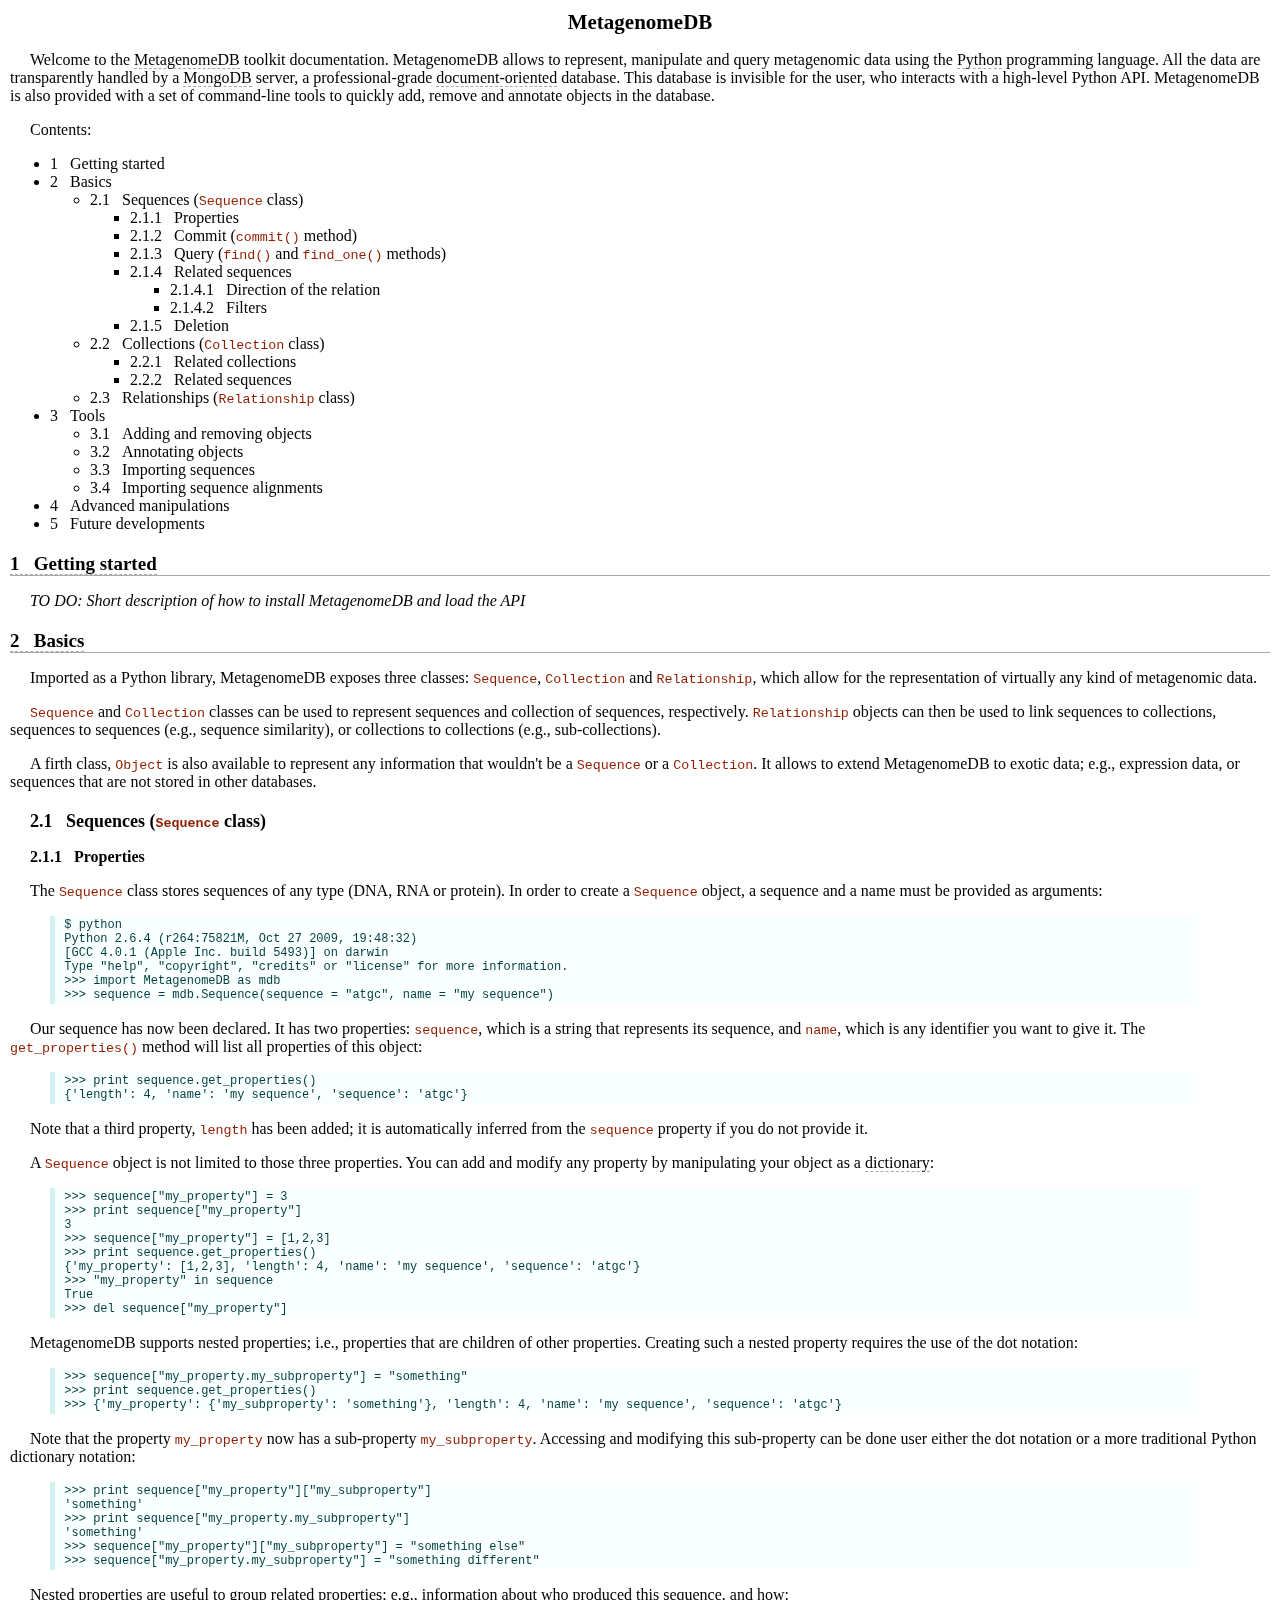
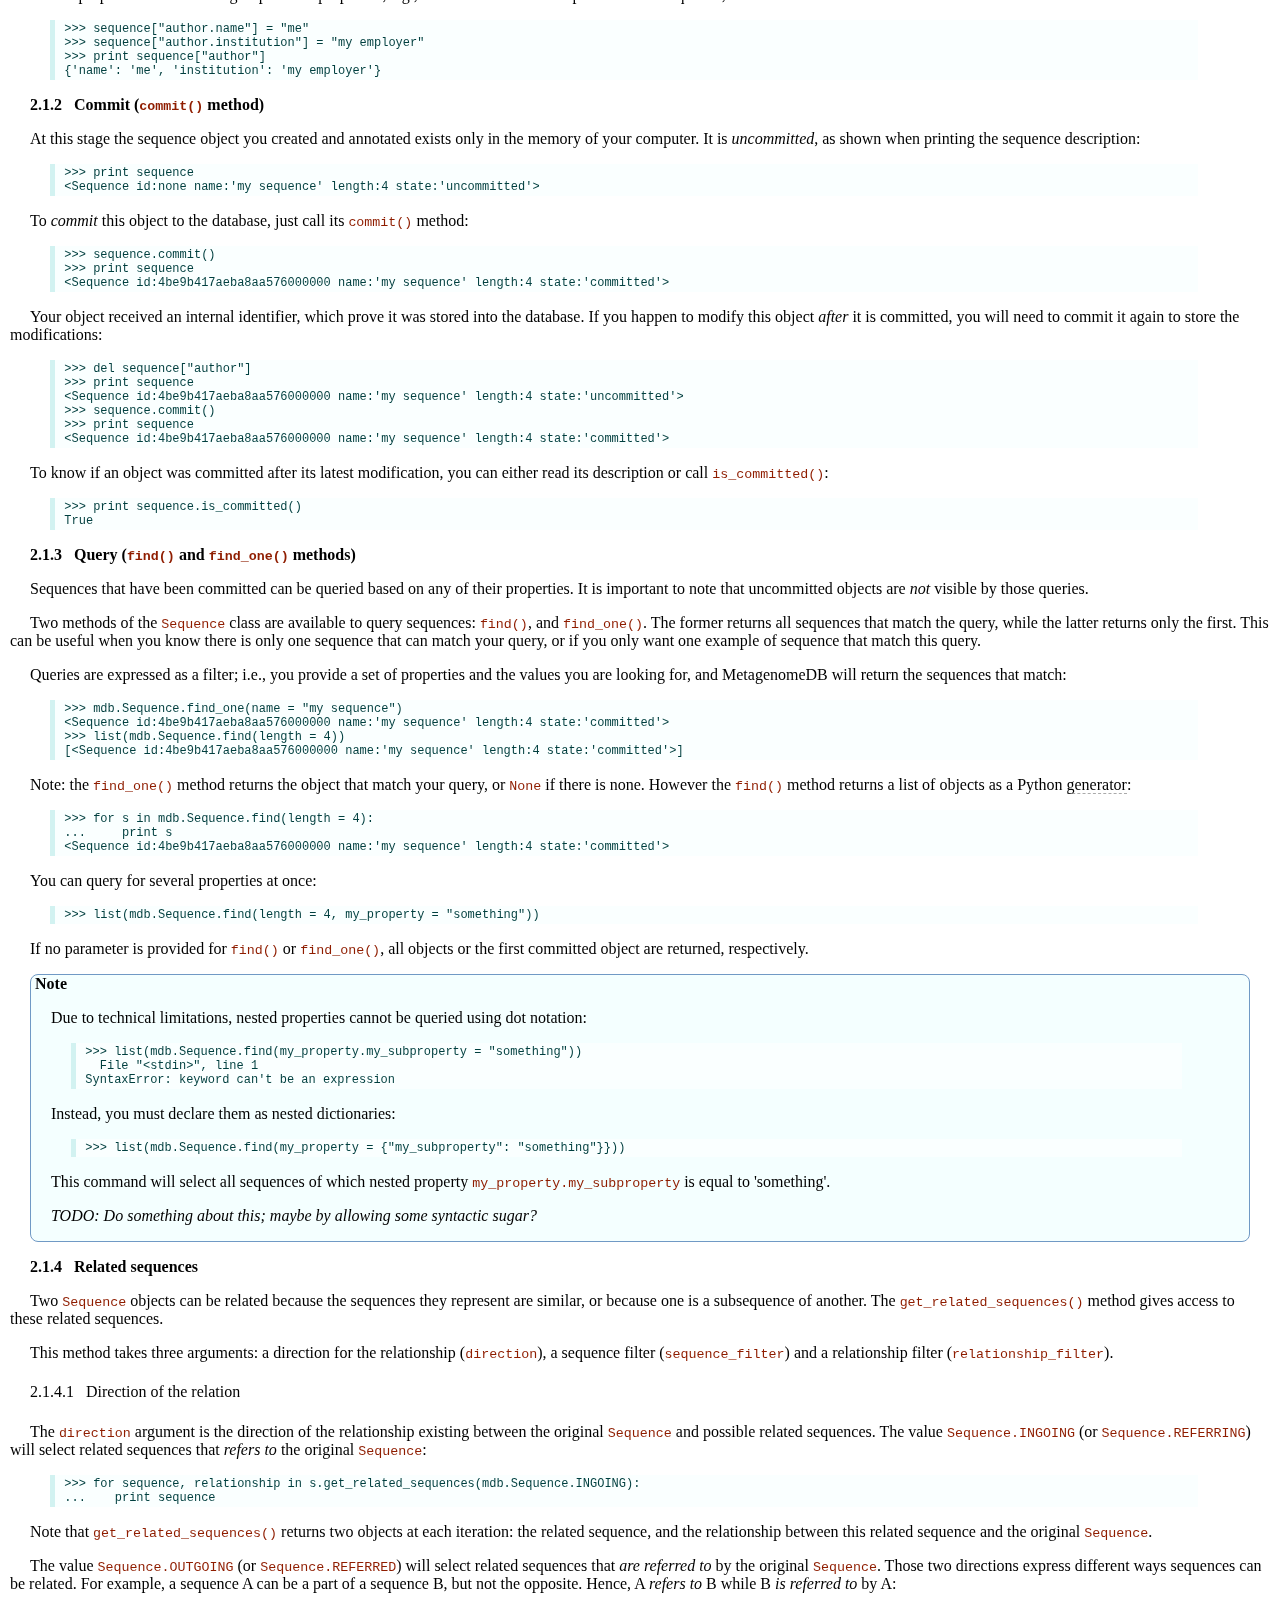
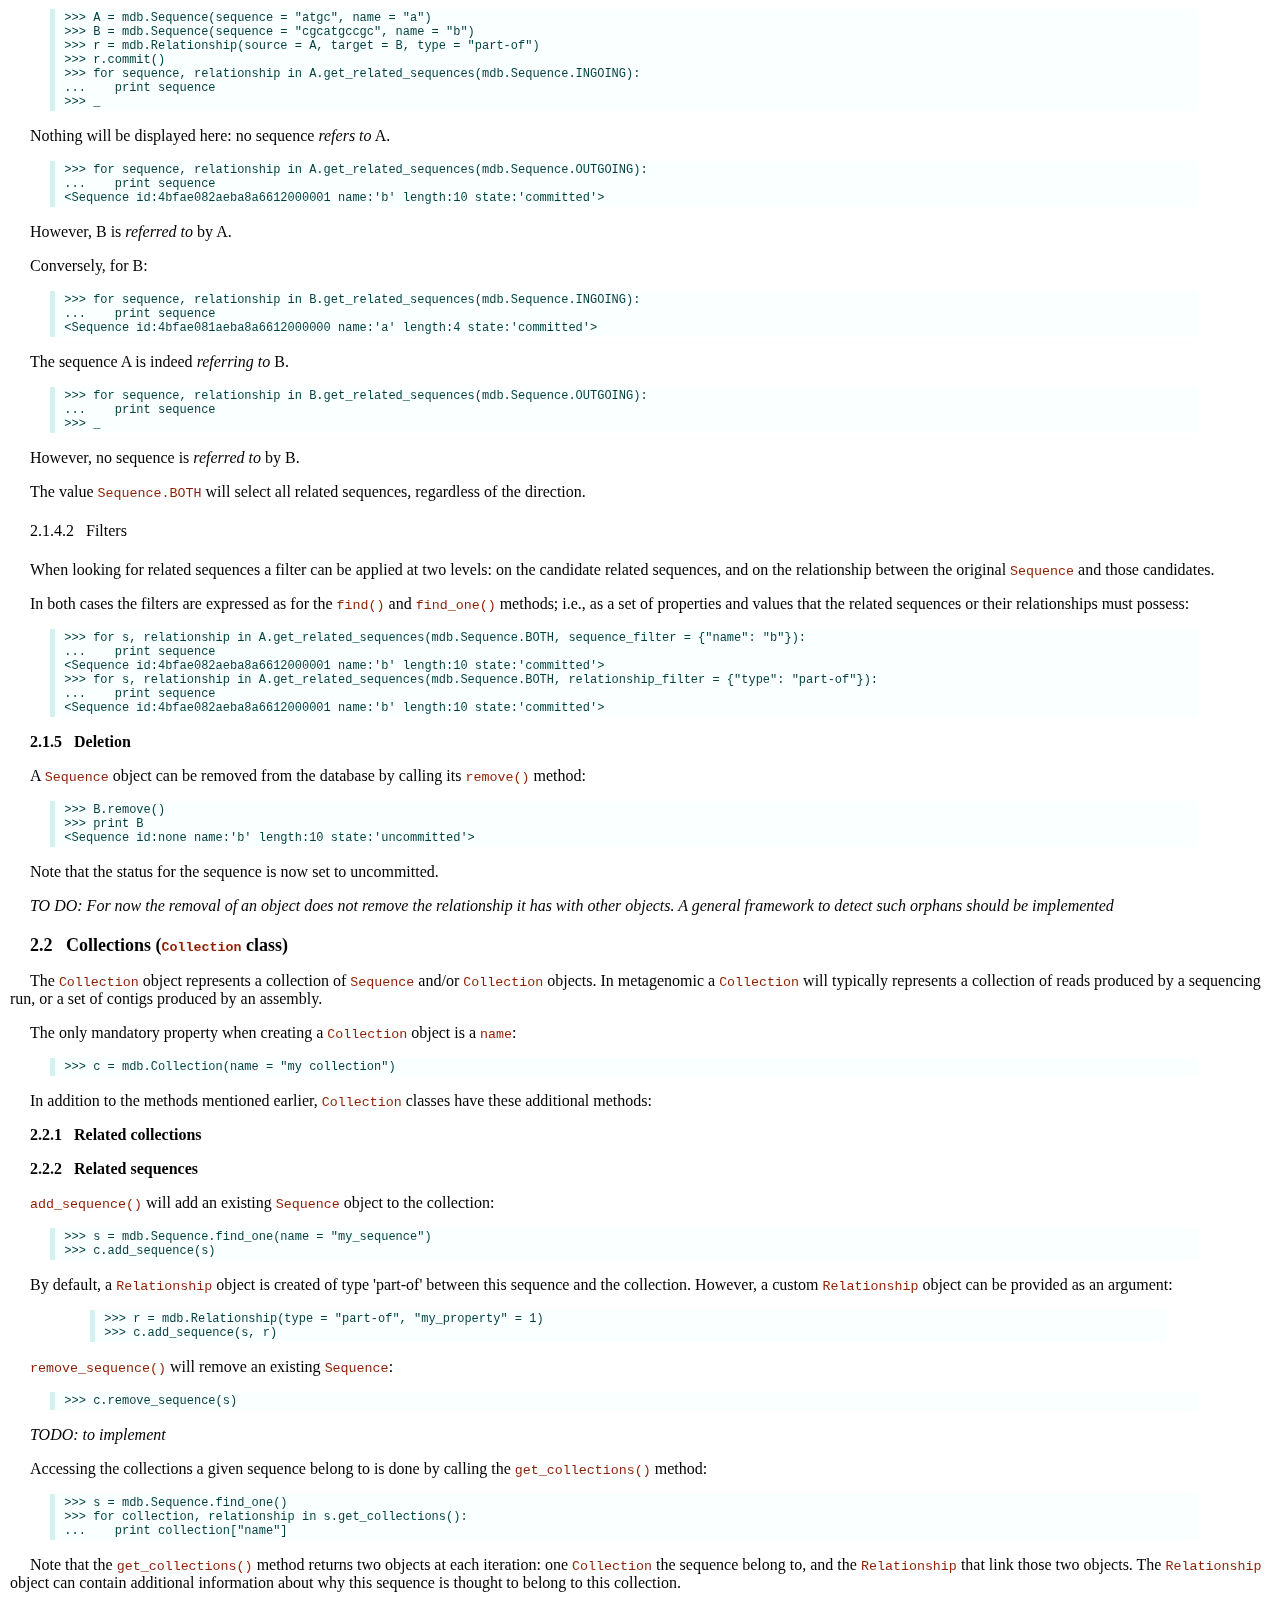
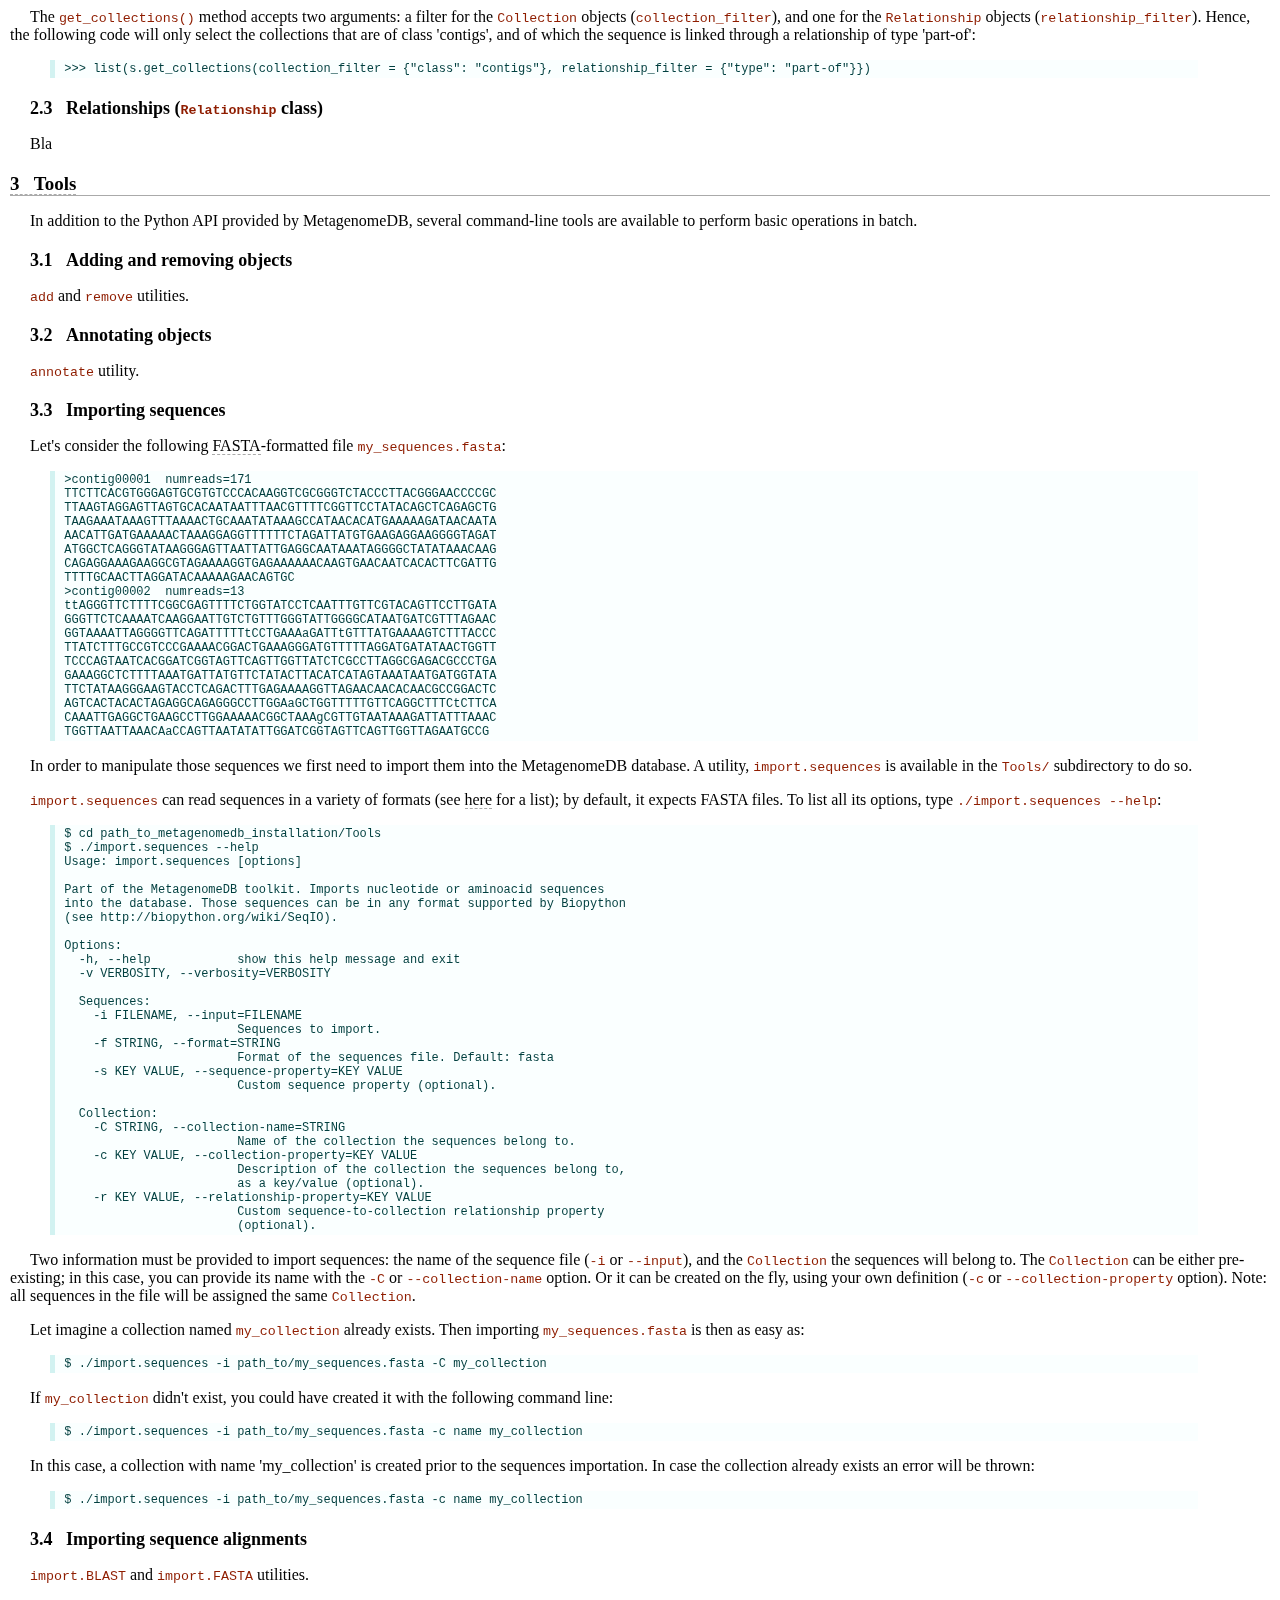
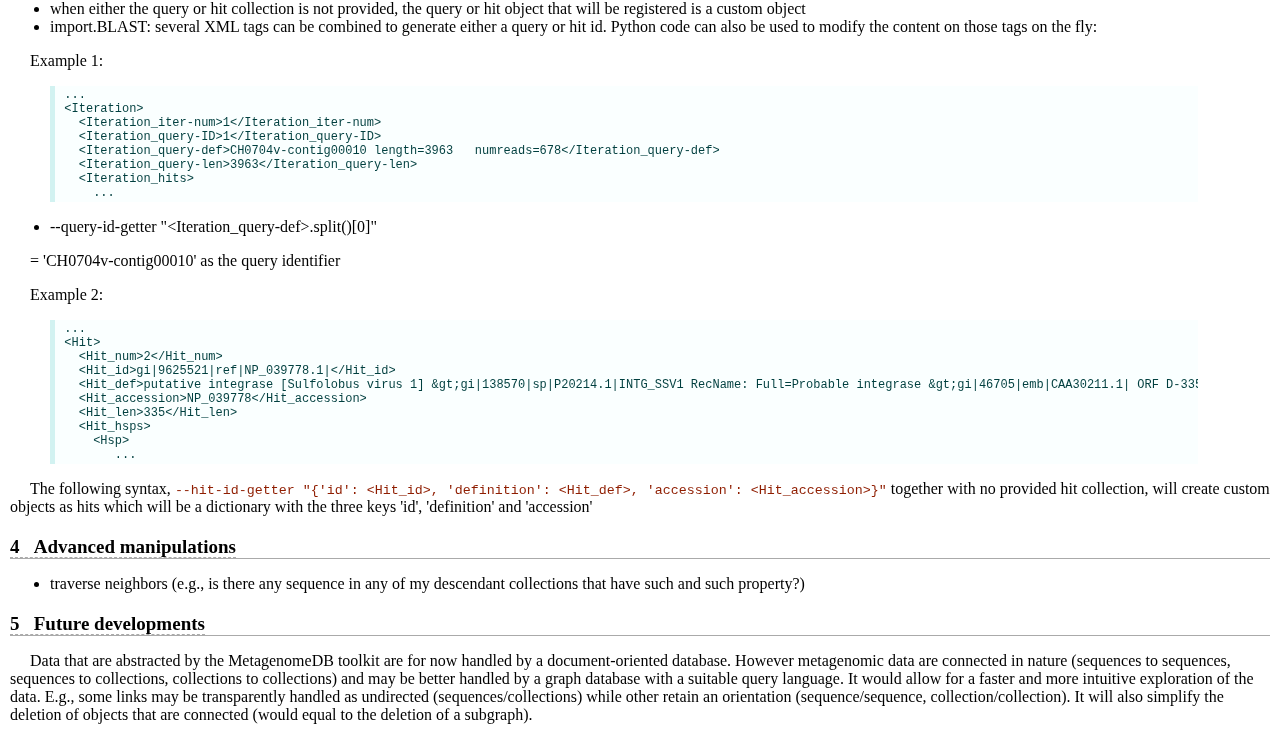
<file: Documentation/index.html>
<?xml version="1.0" encoding="utf-8" ?>
<!DOCTYPE html PUBLIC "-//W3C//DTD XHTML 1.0 Transitional//EN" "http://www.w3.org/TR/xhtml1/DTD/xhtml1-transitional.dtd">
<html xmlns="http://www.w3.org/1999/xhtml" xml:lang="en" lang="en">
<head>
<meta http-equiv="Content-Type" content="text/html; charset=utf-8" />
<meta name="generator" content="Docutils 0.6: http://docutils.sourceforge.net/" />
<title>MetagenomeDB</title>
<style type="text/css">

BODY {
	margin: 0;
	padding: 10px;
	font-family: Georgia, serif;
	font-size: 16px;
	color: #000;
}

PRE {
	font-family: Fixedsys, Monaco, Courier;
	font-size: 9pt;
	padding: 2px 0 2px 7pt;
	border-left: 5px solid #d2f2f1;
	margin-left: 40px;
	color: #003f3f;
	background: #faffff;
	overflow: auto;
	width: 90%;
 }

CODE, TT {
	font-family: Fixedsys, Monaco, Courier;
	font-size: 10pt;
	color: #8F1D00;
 }

H1.title {
	margin-top: 0px;
	font-size: 21px;
	border: none;
	text-align: center;
}

H1 {
	font-size: 19px;
	border-bottom: 1px solid #aaa;
	margin-top: 20px;
}

H2 {
	font-size: 18px;
	margin-left: 20px;
	margin-top: 20px;
}

H3 {
	font-size: 16px;
	margin-left: 20px;
}

H4 {
	font-size: 16px;
	margin-left: 20px;
	font-weight: normal;
}

P {
	text-indent: 20px;
}

A, A:hover, A:visited {
	color: #000;
	text-decoration: none;
	text-transformation: none;
	border-bottom: 1px dashed #aaa;	
}

H2 > A, H2 > A:hover, H2 > A:visited,
H3 > A, H3 > A:hover, H3 > A:visited,
H4 > A, H4 > A:hover, H4 > A:visited,
DIV.contents * A, DIV.contents * A:visited {
	border-bottom: none;
}

DIV.note {
	border: 1px solid #7099C5;
	background: #f4ffff;
	padding: 0;
	margin-left: 20px;
	margin-right: 20px;
	-webkit-border-radius: 8px;
	-moz-border-radius: 8px;
}

DIV.note > P.first {
	font-weight: bold;
	display: inline;
	padding: 4px 0 0 4px;
}
</style>
</head>
<body>
<div class="document" id="metagenomedb">
<h1 class="title">MetagenomeDB</h1>

<p>Welcome to the <a class="reference external" href="http://github.com/ajmazurie/MetagenomeDB">MetagenomeDB</a> toolkit documentation. MetagenomeDB allows to represent, manipulate and query metagenomic data using the <a class="reference external" href="http://www.python.org">Python</a> programming language. All the data are transparently handled by a <a class="reference external" href="http://www.mongodb.org">MongoDB</a> server, a professional-grade <a class="reference external" href="http://en.wikipedia.org/wiki/Document-oriented_database">document-oriented</a> database. This database is invisible for the user, who interacts with a high-level Python API. MetagenomeDB is also provided with a set of command-line tools to quickly add, remove and annotate objects in the database.</p>
<div class="contents topic" id="contents">
<p class="topic-title first">Contents:</p>
<ul class="auto-toc simple">
<li><a class="reference internal" href="#getting-started" id="id3">1&nbsp;&nbsp;&nbsp;Getting started</a></li>
<li><a class="reference internal" href="#basics" id="id4">2&nbsp;&nbsp;&nbsp;Basics</a><ul class="auto-toc">
<li><a class="reference internal" href="#sequences-sequence-class" id="id5">2.1&nbsp;&nbsp;&nbsp;Sequences (<tt class="docutils literal">Sequence</tt> class)</a><ul class="auto-toc">
<li><a class="reference internal" href="#properties" id="id6">2.1.1&nbsp;&nbsp;&nbsp;Properties</a></li>
<li><a class="reference internal" href="#commit-commit-method" id="id7">2.1.2&nbsp;&nbsp;&nbsp;Commit (<tt class="docutils literal">commit()</tt> method)</a></li>
<li><a class="reference internal" href="#query-find-and-find-one-methods" id="id8">2.1.3&nbsp;&nbsp;&nbsp;Query (<tt class="docutils literal">find()</tt> and <tt class="docutils literal">find_one()</tt> methods)</a></li>
<li><a class="reference internal" href="#related-sequences" id="id9">2.1.4&nbsp;&nbsp;&nbsp;Related sequences</a><ul class="auto-toc">
<li><a class="reference internal" href="#direction-of-the-relation" id="id10">2.1.4.1&nbsp;&nbsp;&nbsp;Direction of the relation</a></li>
<li><a class="reference internal" href="#filters" id="id11">2.1.4.2&nbsp;&nbsp;&nbsp;Filters</a></li>
</ul>
</li>
<li><a class="reference internal" href="#deletion" id="id12">2.1.5&nbsp;&nbsp;&nbsp;Deletion</a></li>
</ul>
</li>
<li><a class="reference internal" href="#collections-collection-class" id="id13">2.2&nbsp;&nbsp;&nbsp;Collections (<tt class="docutils literal">Collection</tt> class)</a><ul class="auto-toc">
<li><a class="reference internal" href="#related-collections" id="id14">2.2.1&nbsp;&nbsp;&nbsp;Related collections</a></li>
<li><a class="reference internal" href="#id2" id="id15">2.2.2&nbsp;&nbsp;&nbsp;Related sequences</a></li>
</ul>
</li>
<li><a class="reference internal" href="#relationships-relationship-class" id="id16">2.3&nbsp;&nbsp;&nbsp;Relationships (<tt class="docutils literal">Relationship</tt> class)</a></li>
</ul>
</li>
<li><a class="reference internal" href="#tools" id="id17">3&nbsp;&nbsp;&nbsp;Tools</a><ul class="auto-toc">
<li><a class="reference internal" href="#adding-and-removing-objects" id="id18">3.1&nbsp;&nbsp;&nbsp;Adding and removing objects</a></li>
<li><a class="reference internal" href="#annotating-objects" id="id19">3.2&nbsp;&nbsp;&nbsp;Annotating objects</a></li>
<li><a class="reference internal" href="#importing-sequences" id="id20">3.3&nbsp;&nbsp;&nbsp;Importing sequences</a></li>
<li><a class="reference internal" href="#importing-sequence-alignments" id="id21">3.4&nbsp;&nbsp;&nbsp;Importing sequence alignments</a></li>
</ul>
</li>
<li><a class="reference internal" href="#advanced-manipulations" id="id22">4&nbsp;&nbsp;&nbsp;Advanced manipulations</a></li>
<li><a class="reference internal" href="#future-developments" id="id23">5&nbsp;&nbsp;&nbsp;Future developments</a></li>
</ul>
</div>
<div class="section" id="getting-started">
<h1><a class="toc-backref" href="#id3">1&nbsp;&nbsp;&nbsp;Getting started</a></h1>
<p><cite>TO DO: Short description of how to install MetagenomeDB and load the API</cite></p>
</div>
<div class="section" id="basics">
<h1><a class="toc-backref" href="#id4">2&nbsp;&nbsp;&nbsp;Basics</a></h1>
<p>Imported as a Python library, MetagenomeDB exposes three classes: <tt class="docutils literal">Sequence</tt>, <tt class="docutils literal">Collection</tt> and <tt class="docutils literal">Relationship</tt>, which allow for the representation of virtually any kind of metagenomic data.</p>
<p><tt class="docutils literal">Sequence</tt> and <tt class="docutils literal">Collection</tt> classes can be used to represent sequences and collection of sequences, respectively. <tt class="docutils literal">Relationship</tt> objects can then be used to link sequences to collections, sequences to sequences (e.g., sequence similarity), or collections to collections (e.g., sub-collections).</p>
<p>A firth class, <tt class="docutils literal">Object</tt> is also available to represent any information that wouldn't be a <tt class="docutils literal">Sequence</tt> or a <tt class="docutils literal">Collection</tt>. It allows to extend MetagenomeDB to exotic data; e.g., expression data, or sequences that are not stored in other databases.</p>
<div class="section" id="sequences-sequence-class">
<h2><a class="toc-backref" href="#id5">2.1&nbsp;&nbsp;&nbsp;Sequences (<tt class="docutils literal">Sequence</tt> class)</a></h2>
<div class="section" id="properties">
<h3><a class="toc-backref" href="#id6">2.1.1&nbsp;&nbsp;&nbsp;Properties</a></h3>
<p>The <tt class="docutils literal">Sequence</tt> class stores sequences of any type (DNA, RNA or protein). In order to create a <tt class="docutils literal">Sequence</tt> object, a sequence and a name must be provided as arguments:</p>
<pre class="literal-block">
$ python
Python 2.6.4 (r264:75821M, Oct 27 2009, 19:48:32)
[GCC 4.0.1 (Apple Inc. build 5493)] on darwin
Type &quot;help&quot;, &quot;copyright&quot;, &quot;credits&quot; or &quot;license&quot; for more information.
&gt;&gt;&gt; import MetagenomeDB as mdb
&gt;&gt;&gt; sequence = mdb.Sequence(sequence = &quot;atgc&quot;, name = &quot;my sequence&quot;)
</pre>
<p>Our sequence has now been declared. It has two properties: <tt class="docutils literal">sequence</tt>, which is a string that represents its sequence, and <tt class="docutils literal">name</tt>, which is any identifier you want to give it. The <tt class="docutils literal">get_properties()</tt> method will list all properties of this object:</p>
<pre class="literal-block">
&gt;&gt;&gt; print sequence.get_properties()
{'length': 4, 'name': 'my sequence', 'sequence': 'atgc'}
</pre>
<p>Note that a third property, <tt class="docutils literal">length</tt> has been added; it is automatically inferred from the <tt class="docutils literal">sequence</tt> property if you do not provide it.</p>
<p>A <tt class="docutils literal">Sequence</tt> object is not limited to those three properties. You can add and modify any property by manipulating your object as a <a class="reference external" href="http://docs.python.org/tutorial/datastructures.html#dictionaries">dictionary</a>:</p>
<pre class="literal-block">
&gt;&gt;&gt; sequence[&quot;my_property&quot;] = 3
&gt;&gt;&gt; print sequence[&quot;my_property&quot;]
3
&gt;&gt;&gt; sequence[&quot;my_property&quot;] = [1,2,3]
&gt;&gt;&gt; print sequence.get_properties()
{'my_property': [1,2,3], 'length': 4, 'name': 'my sequence', 'sequence': 'atgc'}
&gt;&gt;&gt; &quot;my_property&quot; in sequence
True
&gt;&gt;&gt; del sequence[&quot;my_property&quot;]
</pre>
<p>MetagenomeDB supports nested properties; i.e., properties that are children of other properties. Creating such a nested property requires the use of the dot notation:</p>
<pre class="literal-block">
&gt;&gt;&gt; sequence[&quot;my_property.my_subproperty&quot;] = &quot;something&quot;
&gt;&gt;&gt; print sequence.get_properties()
&gt;&gt;&gt; {'my_property': {'my_subproperty': 'something'}, 'length': 4, 'name': 'my sequence', 'sequence': 'atgc'}
</pre>
<p>Note that the property <tt class="docutils literal">my_property</tt> now has a sub-property <tt class="docutils literal">my_subproperty</tt>. Accessing and modifying this sub-property can be done user either the dot notation or a more traditional Python dictionary notation:</p>
<pre class="literal-block">
&gt;&gt;&gt; print sequence[&quot;my_property&quot;][&quot;my_subproperty&quot;]
'something'
&gt;&gt;&gt; print sequence[&quot;my_property.my_subproperty&quot;]
'something'
&gt;&gt;&gt; sequence[&quot;my_property&quot;][&quot;my_subproperty&quot;] = &quot;something else&quot;
&gt;&gt;&gt; sequence[&quot;my_property.my_subproperty&quot;] = &quot;something different&quot;
</pre>
<p>Nested properties are useful to group related properties; e.g., information about who produced this sequence, and how:</p>
<pre class="literal-block">
&gt;&gt;&gt; sequence[&quot;author.name&quot;] = &quot;me&quot;
&gt;&gt;&gt; sequence[&quot;author.institution&quot;] = &quot;my employer&quot;
&gt;&gt;&gt; print sequence[&quot;author&quot;]
{'name': 'me', 'institution': 'my employer'}
</pre>
</div>
<div class="section" id="commit-commit-method">
<h3><a class="toc-backref" href="#id7">2.1.2&nbsp;&nbsp;&nbsp;Commit (<tt class="docutils literal">commit()</tt> method)</a></h3>
<p>At this stage the sequence object you created and annotated exists only in the memory of your computer. It is <cite>uncommitted</cite>, as shown when printing the sequence description:</p>
<pre class="literal-block">
&gt;&gt;&gt; print sequence
&lt;Sequence id:none name:'my sequence' length:4 state:'uncommitted'&gt;
</pre>
<p>To <cite>commit</cite> this object to the database, just call its <tt class="docutils literal">commit()</tt> method:</p>
<pre class="literal-block">
&gt;&gt;&gt; sequence.commit()
&gt;&gt;&gt; print sequence
&lt;Sequence id:4be9b417aeba8aa576000000 name:'my sequence' length:4 state:'committed'&gt;
</pre>
<p>Your object received an internal identifier, which prove it was stored into the database. If you happen to modify this object <cite>after</cite> it is committed, you will need to commit it again to store the modifications:</p>
<pre class="literal-block">
&gt;&gt;&gt; del sequence[&quot;author&quot;]
&gt;&gt;&gt; print sequence
&lt;Sequence id:4be9b417aeba8aa576000000 name:'my sequence' length:4 state:'uncommitted'&gt;
&gt;&gt;&gt; sequence.commit()
&gt;&gt;&gt; print sequence
&lt;Sequence id:4be9b417aeba8aa576000000 name:'my sequence' length:4 state:'committed'&gt;
</pre>
<p>To know if an object was committed after its latest modification, you can either read its description or call <tt class="docutils literal">is_committed()</tt>:</p>
<pre class="literal-block">
&gt;&gt;&gt; print sequence.is_committed()
True
</pre>
</div>
<div class="section" id="query-find-and-find-one-methods">
<h3><a class="toc-backref" href="#id8">2.1.3&nbsp;&nbsp;&nbsp;Query (<tt class="docutils literal">find()</tt> and <tt class="docutils literal">find_one()</tt> methods)</a></h3>
<p>Sequences that have been committed can be queried based on any of their properties. It is important to note that uncommitted objects are <cite>not</cite> visible by those queries.</p>
<p>Two methods of the <tt class="docutils literal">Sequence</tt> class are available to query sequences: <tt class="docutils literal">find()</tt>, and <tt class="docutils literal">find_one()</tt>. The former returns all sequences that match the query, while the latter returns only the first. This can be useful when you know there is only one sequence that can match your query, or if you only want one example of sequence that match this query.</p>
<p>Queries are expressed as a filter; i.e., you provide a set of properties and the values you are looking for, and MetagenomeDB will return the sequences that match:</p>
<pre class="literal-block">
&gt;&gt;&gt; mdb.Sequence.find_one(name = &quot;my sequence&quot;)
&lt;Sequence id:4be9b417aeba8aa576000000 name:'my sequence' length:4 state:'committed'&gt;
&gt;&gt;&gt; list(mdb.Sequence.find(length = 4))
[&lt;Sequence id:4be9b417aeba8aa576000000 name:'my sequence' length:4 state:'committed'&gt;]
</pre>
<p>Note: the <tt class="docutils literal">find_one()</tt> method returns the object that match your query, or <tt class="docutils literal">None</tt> if there is none. However the <tt class="docutils literal">find()</tt> method returns a list of objects as a Python <a class="reference external" href="http://en.wikipedia.org/wiki/Iterator#Python">generator</a>:</p>
<pre class="literal-block">
&gt;&gt;&gt; for s in mdb.Sequence.find(length = 4):
...     print s
&lt;Sequence id:4be9b417aeba8aa576000000 name:'my sequence' length:4 state:'committed'&gt;
</pre>
<p>You can query for several properties at once:</p>
<pre class="literal-block">
&gt;&gt;&gt; list(mdb.Sequence.find(length = 4, my_property = &quot;something&quot;))
</pre>
<p>If no parameter is provided for <tt class="docutils literal">find()</tt> or <tt class="docutils literal">find_one()</tt>, all objects or the first committed object are returned, respectively.</p>
<div class="note">
<p class="first admonition-title">Note</p>
<p>Due to technical limitations, nested properties cannot be queried using dot notation:</p>
<pre class="literal-block">
&gt;&gt;&gt; list(mdb.Sequence.find(my_property.my_subproperty = &quot;something&quot;))
  File &quot;&lt;stdin&gt;&quot;, line 1
SyntaxError: keyword can't be an expression
</pre>
<p>Instead, you must declare them as nested dictionaries:</p>
<pre class="literal-block">
&gt;&gt;&gt; list(mdb.Sequence.find(my_property = {&quot;my_subproperty&quot;: &quot;something&quot;}}))
</pre>
<p>This command will select all sequences of which nested property <tt class="docutils literal">my_property.my_subproperty</tt> is equal to 'something'.</p>
<p class="last"><cite>TODO: Do something about this; maybe by allowing some syntactic sugar?</cite></p>
</div>
</div>
<div class="section" id="related-sequences">
<h3><a class="toc-backref" href="#id9">2.1.4&nbsp;&nbsp;&nbsp;Related sequences</a></h3>
<p>Two <tt class="docutils literal">Sequence</tt> objects can be related because the sequences they represent are similar, or because one is a subsequence of another. The <tt class="docutils literal">get_related_sequences()</tt> method gives access to these related sequences.</p>
<p>This method takes three arguments: a direction for the relationship (<tt class="docutils literal">direction</tt>), a sequence filter (<tt class="docutils literal">sequence_filter</tt>) and a relationship filter (<tt class="docutils literal">relationship_filter</tt>).</p>
<div class="section" id="direction-of-the-relation">
<h4><a class="toc-backref" href="#id10">2.1.4.1&nbsp;&nbsp;&nbsp;Direction of the relation</a></h4>
<p>The <tt class="docutils literal">direction</tt> argument is the direction of the relationship existing between the original <tt class="docutils literal">Sequence</tt> and possible related sequences. The value <tt class="docutils literal">Sequence.INGOING</tt> (or <tt class="docutils literal">Sequence.REFERRING</tt>) will select related sequences that <cite>refers to</cite> the original <tt class="docutils literal">Sequence</tt>:</p>
<pre class="literal-block">
&gt;&gt;&gt; for sequence, relationship in s.get_related_sequences(mdb.Sequence.INGOING):
...    print sequence
</pre>
<p>Note that <tt class="docutils literal">get_related_sequences()</tt> returns two objects at each iteration: the related sequence, and the relationship between this related sequence and the original <tt class="docutils literal">Sequence</tt>.</p>
<p>The value <tt class="docutils literal">Sequence.OUTGOING</tt> (or <tt class="docutils literal">Sequence.REFERRED</tt>) will select related sequences that <cite>are referred to</cite> by the original <tt class="docutils literal">Sequence</tt>. Those two directions express different ways sequences can be related. For example, a sequence A can be a part of a sequence B, but not the opposite. Hence, A <cite>refers to</cite> B while B <cite>is referred to</cite> by A:</p>
<pre class="literal-block">
&gt;&gt;&gt; A = mdb.Sequence(sequence = &quot;atgc&quot;, name = &quot;a&quot;)
&gt;&gt;&gt; B = mdb.Sequence(sequence = &quot;cgcatgccgc&quot;, name = &quot;b&quot;)
&gt;&gt;&gt; r = mdb.Relationship(source = A, target = B, type = &quot;part-of&quot;)
&gt;&gt;&gt; r.commit()
&gt;&gt;&gt; for sequence, relationship in A.get_related_sequences(mdb.Sequence.INGOING):
...    print sequence
&gt;&gt;&gt; _
</pre>
<p>Nothing will be displayed here: no sequence <cite>refers to</cite> A.</p>
<pre class="literal-block">
&gt;&gt;&gt; for sequence, relationship in A.get_related_sequences(mdb.Sequence.OUTGOING):
...    print sequence
&lt;Sequence id:4bfae082aeba8a6612000001 name:'b' length:10 state:'committed'&gt;
</pre>
<p>However, B is <cite>referred to</cite> by A.</p>
<p>Conversely, for B:</p>
<pre class="literal-block">
&gt;&gt;&gt; for sequence, relationship in B.get_related_sequences(mdb.Sequence.INGOING):
...    print sequence
&lt;Sequence id:4bfae081aeba8a6612000000 name:'a' length:4 state:'committed'&gt;
</pre>
<p>The sequence A is indeed <cite>referring to</cite> B.</p>
<pre class="literal-block">
&gt;&gt;&gt; for sequence, relationship in B.get_related_sequences(mdb.Sequence.OUTGOING):
...    print sequence
&gt;&gt;&gt; _
</pre>
<p>However, no sequence is <cite>referred to</cite> by B.</p>
<p>The value <tt class="docutils literal">Sequence.BOTH</tt> will select all related sequences, regardless of the direction.</p>
</div>
<div class="section" id="filters">
<h4><a class="toc-backref" href="#id11">2.1.4.2&nbsp;&nbsp;&nbsp;Filters</a></h4>
<p>When looking for related sequences a filter can be applied at two levels: on the candidate related sequences, and on the relationship between the original <tt class="docutils literal">Sequence</tt> and those candidates.</p>
<p>In both cases the filters are expressed as for the <tt class="docutils literal">find()</tt> and <tt class="docutils literal">find_one()</tt> methods; i.e., as a set of properties and values that the related sequences or their relationships must possess:</p>
<pre class="literal-block">
&gt;&gt;&gt; for s, relationship in A.get_related_sequences(mdb.Sequence.BOTH, sequence_filter = {&quot;name&quot;: &quot;b&quot;}):
...    print sequence
&lt;Sequence id:4bfae082aeba8a6612000001 name:'b' length:10 state:'committed'&gt;
&gt;&gt;&gt; for s, relationship in A.get_related_sequences(mdb.Sequence.BOTH, relationship_filter = {&quot;type&quot;: &quot;part-of&quot;}):
...    print sequence
&lt;Sequence id:4bfae082aeba8a6612000001 name:'b' length:10 state:'committed'&gt;
</pre>
</div>
</div>
<div class="section" id="deletion">
<h3><a class="toc-backref" href="#id12">2.1.5&nbsp;&nbsp;&nbsp;Deletion</a></h3>
<p>A <tt class="docutils literal">Sequence</tt> object can be removed from the database by calling its <tt class="docutils literal">remove()</tt> method:</p>
<pre class="literal-block">
&gt;&gt;&gt; B.remove()
&gt;&gt;&gt; print B
&lt;Sequence id:none name:'b' length:10 state:'uncommitted'&gt;
</pre>
<p>Note that the status for the sequence is now set to uncommitted.</p>
<p><cite>TO DO: For now the removal of an object does not remove the relationship it has with other objects. A general framework to detect such orphans should be implemented</cite></p>
</div>
</div>
<div class="section" id="collections-collection-class">
<h2><a class="toc-backref" href="#id13">2.2&nbsp;&nbsp;&nbsp;Collections (<tt class="docutils literal">Collection</tt> class)</a></h2>
<p>The <tt class="docutils literal">Collection</tt> object represents a collection of <tt class="docutils literal">Sequence</tt> and/or <tt class="docutils literal">Collection</tt> objects. In metagenomic a <tt class="docutils literal">Collection</tt> will typically represents a collection of reads produced by a sequencing run, or a set of contigs produced by an assembly.</p>
<p>The only mandatory property when creating a <tt class="docutils literal">Collection</tt> object is a <tt class="docutils literal">name</tt>:</p>
<pre class="literal-block">
&gt;&gt;&gt; c = mdb.Collection(name = &quot;my collection&quot;)
</pre>
<p>In addition to the methods mentioned earlier, <tt class="docutils literal">Collection</tt> classes have these additional methods:</p>
<div class="section" id="related-collections">
<h3><a class="toc-backref" href="#id14">2.2.1&nbsp;&nbsp;&nbsp;Related collections</a></h3>
</div>
<div class="section" id="id2">
<h3><a class="toc-backref" href="#id15">2.2.2&nbsp;&nbsp;&nbsp;Related sequences</a></h3>
<p><tt class="docutils literal">add_sequence()</tt> will add an existing <tt class="docutils literal">Sequence</tt> object to the collection:</p>
<pre class="literal-block">
&gt;&gt;&gt; s = mdb.Sequence.find_one(name = &quot;my_sequence&quot;)
&gt;&gt;&gt; c.add_sequence(s)
</pre>
<p>By default, a <tt class="docutils literal">Relationship</tt> object is created of type 'part-of' between this sequence and the collection. However, a custom <tt class="docutils literal">Relationship</tt> object can be provided as an argument:</p>
<blockquote>
<pre class="doctest-block">
&gt;&gt;&gt; r = mdb.Relationship(type = &quot;part-of&quot;, &quot;my_property&quot; = 1)
&gt;&gt;&gt; c.add_sequence(s, r)
</pre>
</blockquote>
<p><tt class="docutils literal">remove_sequence()</tt> will remove an existing <tt class="docutils literal">Sequence</tt>:</p>
<pre class="literal-block">
&gt;&gt;&gt; c.remove_sequence(s)
</pre>
<p><cite>TODO: to implement</cite></p>
<p>Accessing the collections a given sequence belong to is done by calling the <tt class="docutils literal">get_collections()</tt> method:</p>
<pre class="literal-block">
&gt;&gt;&gt; s = mdb.Sequence.find_one()
&gt;&gt;&gt; for collection, relationship in s.get_collections():
...    print collection[&quot;name&quot;]
</pre>
<p>Note that the <tt class="docutils literal">get_collections()</tt> method returns two objects at each iteration: one <tt class="docutils literal">Collection</tt> the sequence belong to, and the <tt class="docutils literal">Relationship</tt> that link those two objects. The <tt class="docutils literal">Relationship</tt> object can contain additional information about why this sequence is thought to belong to this collection.</p>
<p>The <tt class="docutils literal">get_collections()</tt> method accepts two arguments: a filter for the <tt class="docutils literal">Collection</tt> objects (<tt class="docutils literal">collection_filter</tt>), and one for the <tt class="docutils literal">Relationship</tt> objects (<tt class="docutils literal">relationship_filter</tt>). Hence, the following code will only select the collections that are of class 'contigs', and of which the sequence is linked through a relationship of type 'part-of':</p>
<pre class="literal-block">
&gt;&gt;&gt; list(s.get_collections(collection_filter = {&quot;class&quot;: &quot;contigs&quot;}, relationship_filter = {&quot;type&quot;: &quot;part-of&quot;}})
</pre>
</div>
</div>
<div class="section" id="relationships-relationship-class">
<h2><a class="toc-backref" href="#id16">2.3&nbsp;&nbsp;&nbsp;Relationships (<tt class="docutils literal">Relationship</tt> class)</a></h2>
<p>Bla</p>
</div>
</div>
<div class="section" id="tools">
<h1><a class="toc-backref" href="#id17">3&nbsp;&nbsp;&nbsp;Tools</a></h1>
<p>In addition to the Python API provided by MetagenomeDB, several command-line tools are available to perform basic operations in batch.</p>
<div class="section" id="adding-and-removing-objects">
<h2><a class="toc-backref" href="#id18">3.1&nbsp;&nbsp;&nbsp;Adding and removing objects</a></h2>
<p><tt class="docutils literal">add</tt> and <tt class="docutils literal">remove</tt> utilities.</p>
</div>
<div class="section" id="annotating-objects">
<h2><a class="toc-backref" href="#id19">3.2&nbsp;&nbsp;&nbsp;Annotating objects</a></h2>
<p><tt class="docutils literal">annotate</tt> utility.</p>
</div>
<div class="section" id="importing-sequences">
<h2><a class="toc-backref" href="#id20">3.3&nbsp;&nbsp;&nbsp;Importing sequences</a></h2>
<p>Let's consider the following <a class="reference external" href="http://en.wikipedia.org/wiki/FASTA_format">FASTA</a>-formatted file <tt class="docutils literal">my_sequences.fasta</tt>:</p>
<pre class="literal-block">
&gt;contig00001  numreads=171
TTCTTCACGTGGGAGTGCGTGTCCCACAAGGTCGCGGGTCTACCCTTACGGGAACCCCGC
TTAAGTAGGAGTTAGTGCACAATAATTTAACGTTTTCGGTTCCTATACAGCTCAGAGCTG
TAAGAAATAAAGTTTAAAACTGCAAATATAAAGCCATAACACATGAAAAAGATAACAATA
AACATTGATGAAAAACTAAAGGAGGTTTTTTCTAGATTATGTGAAGAGGAAGGGGTAGAT
ATGGCTCAGGGTATAAGGGAGTTAATTATTGAGGCAATAAATAGGGGCTATATAAACAAG
CAGAGGAAAGAAGGCGTAGAAAAGGTGAGAAAAAACAAGTGAACAATCACACTTCGATTG
TTTTGCAACTTAGGATACAAAAAGAACAGTGC
&gt;contig00002  numreads=13
ttAGGGTTCTTTTCGGCGAGTTTTCTGGTATCCTCAATTTGTTCGTACAGTTCCTTGATA
GGGTTCTCAAAATCAAGGAATTGTCTGTTTGGGTATTGGGGCATAATGATCGTTTAGAAC
GGTAAAATTAGGGGTTCAGATTTTTtCCTGAAAaGATTtGTTTATGAAAAGTCTTTACCC
TTATCTTTGCCGTCCCGAAAACGGACTGAAAGGGATGTTTTTAGGATGATATAACTGGTT
TCCCAGTAATCACGGATCGGTAGTTCAGTTGGTTATCTCGCCTTAGGCGAGACGCCCTGA
GAAAGGCTCTTTTAAATGATTATGTTCTATACTTACATCATAGTAAATAATGATGGTATA
TTCTATAAGGGAAGTACCTCAGACTTTGAGAAAAGGTTAGAACAACACAACGCCGGACTC
AGTCACTACACTAGAGGCAGAGGGCCTTGGAaGCTGGTTTTTGTTCAGGCTTTCtCTTCA
CAAATTGAGGCTGAAGCCTTGGAAAAACGGCTAAAgCGTTGTAATAAAGATTATTTAAAC
TGGTTAATTAAACAaCCAGTTAATATATTGGATCGGTAGTTCAGTTGGTTAGAATGCCG
</pre>
<p>In order to manipulate those sequences we first need to import them into the MetagenomeDB database. A utility, <tt class="docutils literal">import.sequences</tt> is available in the <tt class="docutils literal">Tools/</tt> subdirectory to do so.</p>
<p><tt class="docutils literal">import.sequences</tt> can read sequences in a variety of formats (see <a class="reference external" href="http://www.biopython.org/wiki/SeqIO#File_Formats">here</a> for a list); by default, it expects FASTA files. To list all its options, type <tt class="docutils literal">./import.sequences <span class="pre">--help</span></tt>:</p>
<pre class="literal-block">
$ cd path_to_metagenomedb_installation/Tools
$ ./import.sequences --help
Usage: import.sequences [options]

Part of the MetagenomeDB toolkit. Imports nucleotide or aminoacid sequences
into the database. Those sequences can be in any format supported by Biopython
(see http://biopython.org/wiki/SeqIO).

Options:
  -h, --help            show this help message and exit
  -v VERBOSITY, --verbosity=VERBOSITY

  Sequences:
    -i FILENAME, --input=FILENAME
                        Sequences to import.
    -f STRING, --format=STRING
                        Format of the sequences file. Default: fasta
    -s KEY VALUE, --sequence-property=KEY VALUE
                        Custom sequence property (optional).

  Collection:
    -C STRING, --collection-name=STRING
                        Name of the collection the sequences belong to.
    -c KEY VALUE, --collection-property=KEY VALUE
                        Description of the collection the sequences belong to,
                        as a key/value (optional).
    -r KEY VALUE, --relationship-property=KEY VALUE
                        Custom sequence-to-collection relationship property
                        (optional).
</pre>
<p>Two information must be provided to import sequences: the name of the sequence file (<tt class="docutils literal"><span class="pre">-i</span></tt> or <tt class="docutils literal"><span class="pre">--input</span></tt>), and the <tt class="docutils literal">Collection</tt> the sequences will belong to. The <tt class="docutils literal">Collection</tt> can be either pre-existing; in this case, you can provide its name with the <tt class="docutils literal"><span class="pre">-C</span></tt> or <tt class="docutils literal"><span class="pre">--collection-name</span></tt> option. Or it can be created on the fly, using your own definition (<tt class="docutils literal"><span class="pre">-c</span></tt> or <tt class="docutils literal"><span class="pre">--collection-property</span></tt> option). Note: all sequences in the file will be assigned the same <tt class="docutils literal">Collection</tt>.</p>
<p>Let imagine a collection named <tt class="docutils literal">my_collection</tt> already exists. Then importing <tt class="docutils literal">my_sequences.fasta</tt> is then as easy as:</p>
<pre class="literal-block">
$ ./import.sequences -i path_to/my_sequences.fasta -C my_collection
</pre>
<p>If <tt class="docutils literal">my_collection</tt> didn't exist, you could have created it with the following command line:</p>
<pre class="literal-block">
$ ./import.sequences -i path_to/my_sequences.fasta -c name my_collection
</pre>
<p>In this case, a collection with name 'my_collection' is created prior to the sequences importation. In case the collection already exists an error will be thrown:</p>
<pre class="literal-block">
$ ./import.sequences -i path_to/my_sequences.fasta -c name my_collection
</pre>
</div>
<div class="section" id="importing-sequence-alignments">
<h2><a class="toc-backref" href="#id21">3.4&nbsp;&nbsp;&nbsp;Importing sequence alignments</a></h2>
<p><tt class="docutils literal">import.BLAST</tt> and <tt class="docutils literal">import.FASTA</tt> utilities.</p>
<ul class="simple">
<li>when either the query or hit collection is not provided, the query or hit object that will be registered is a custom object</li>
<li>import.BLAST: several XML tags can be combined to generate either a query or hit id. Python code can also be used to modify the content on those tags on the fly:</li>
</ul>
<p>Example 1:</p>
<pre class="literal-block">
...
&lt;Iteration&gt;
  &lt;Iteration_iter-num&gt;1&lt;/Iteration_iter-num&gt;
  &lt;Iteration_query-ID&gt;1&lt;/Iteration_query-ID&gt;
  &lt;Iteration_query-def&gt;CH0704v-contig00010 length=3963   numreads=678&lt;/Iteration_query-def&gt;
  &lt;Iteration_query-len&gt;3963&lt;/Iteration_query-len&gt;
  &lt;Iteration_hits&gt;
    ...
</pre>
<ul class="simple">
<li>--query-id-getter &quot;&lt;Iteration_query-def&gt;.split()[0]&quot;</li>
</ul>
<p>=       'CH0704v-contig00010' as the query identifier</p>
<p>Example 2:</p>
<pre class="literal-block">
...
&lt;Hit&gt;
  &lt;Hit_num&gt;2&lt;/Hit_num&gt;
  &lt;Hit_id&gt;gi|9625521|ref|NP_039778.1|&lt;/Hit_id&gt;
  &lt;Hit_def&gt;putative integrase [Sulfolobus virus 1] &amp;gt;gi|138570|sp|P20214.1|INTG_SSV1 RecName: Full=Probable integrase &amp;gt;gi|46705|emb|CAA30211.1| ORF D-335 [Sulfolobus spindle-shaped virus 1]&lt;/Hit_def&gt;
  &lt;Hit_accession&gt;NP_039778&lt;/Hit_accession&gt;
  &lt;Hit_len&gt;335&lt;/Hit_len&gt;
  &lt;Hit_hsps&gt;
    &lt;Hsp&gt;
       ...
</pre>
<p>The following syntax, <tt class="docutils literal"><span class="pre">--hit-id-getter</span> <span class="pre">&quot;{'id':</span> &lt;Hit_id&gt;, 'definition': &lt;Hit_def&gt;, 'accession': <span class="pre">&lt;Hit_accession&gt;}&quot;</span></tt> together with no provided hit collection, will create custom objects as hits which will be a dictionary with the three keys 'id', 'definition' and 'accession'</p>
</div>
</div>
<div class="section" id="advanced-manipulations">
<h1><a class="toc-backref" href="#id22">4&nbsp;&nbsp;&nbsp;Advanced manipulations</a></h1>
<ul class="simple">
<li>traverse neighbors (e.g., is there any sequence in any of my descendant collections that have such and such property?)</li>
</ul>
</div>
<div class="section" id="future-developments">
<h1><a class="toc-backref" href="#id23">5&nbsp;&nbsp;&nbsp;Future developments</a></h1>
<p>Data that are abstracted by the MetagenomeDB toolkit are for now handled by a document-oriented database. However metagenomic data are connected in nature (sequences to sequences, sequences to collections, collections to collections) and may be better handled by a graph database with a suitable query language. It would allow for a faster and more intuitive exploration of the data. E.g., some links may be transparently handled as undirected (sequences/collections) while other retain an orientation (sequence/sequence, collection/collection). It will also simplify the deletion of objects that are connected (would equal to the deletion of a subgraph).</p>
</div>
</div>
</body>
</html>
</file>
